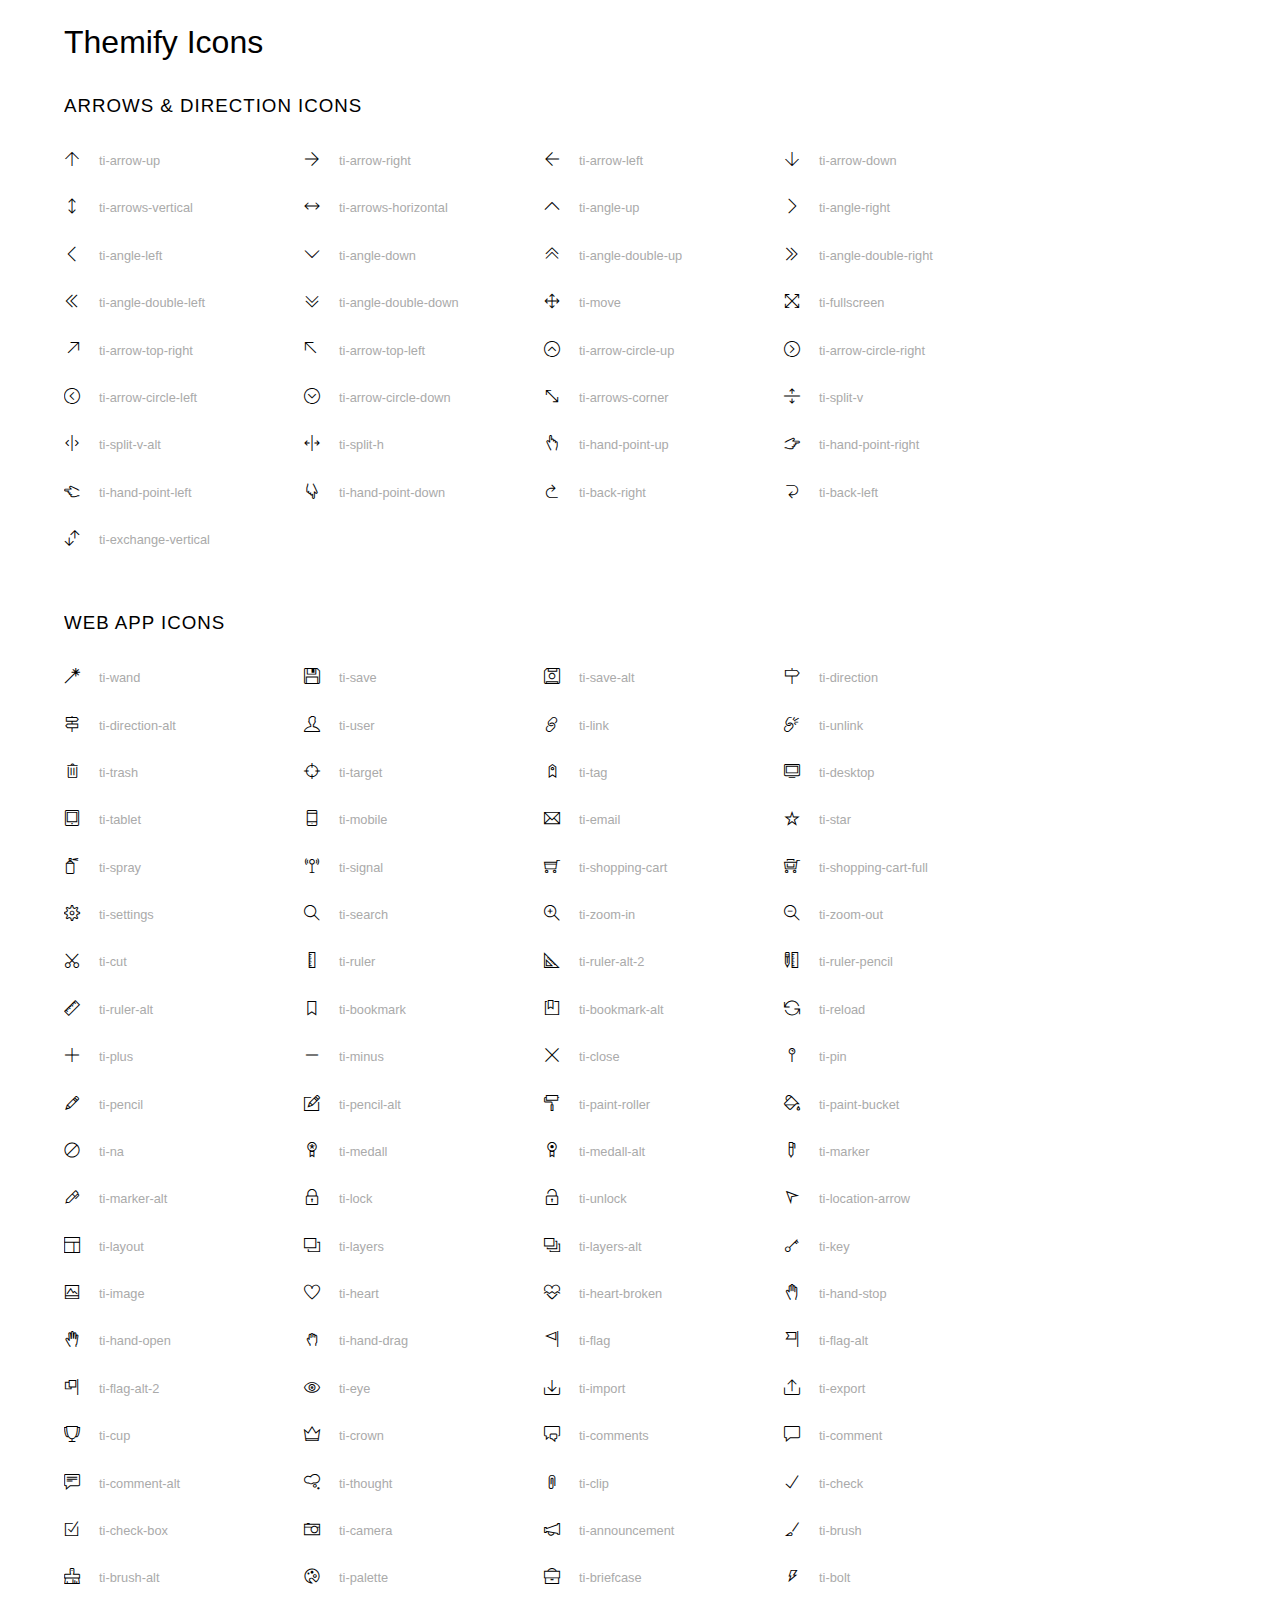
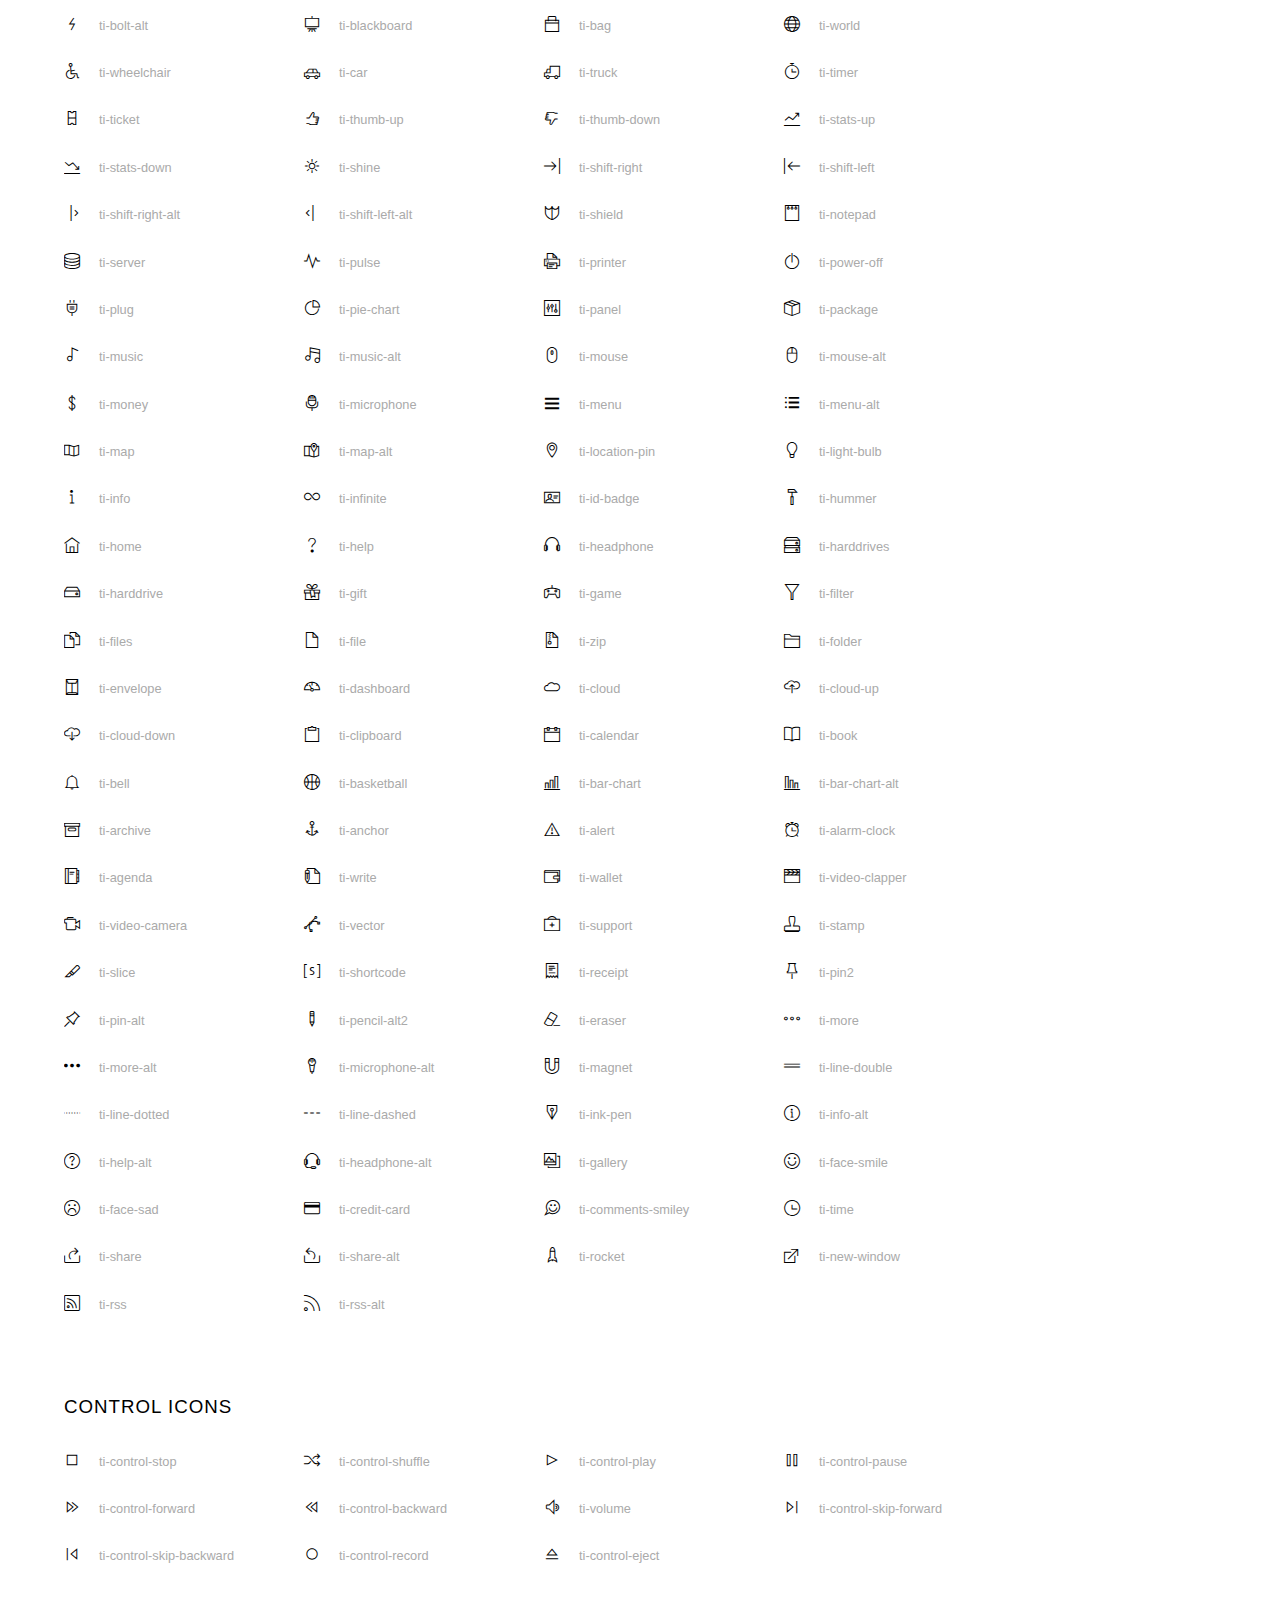
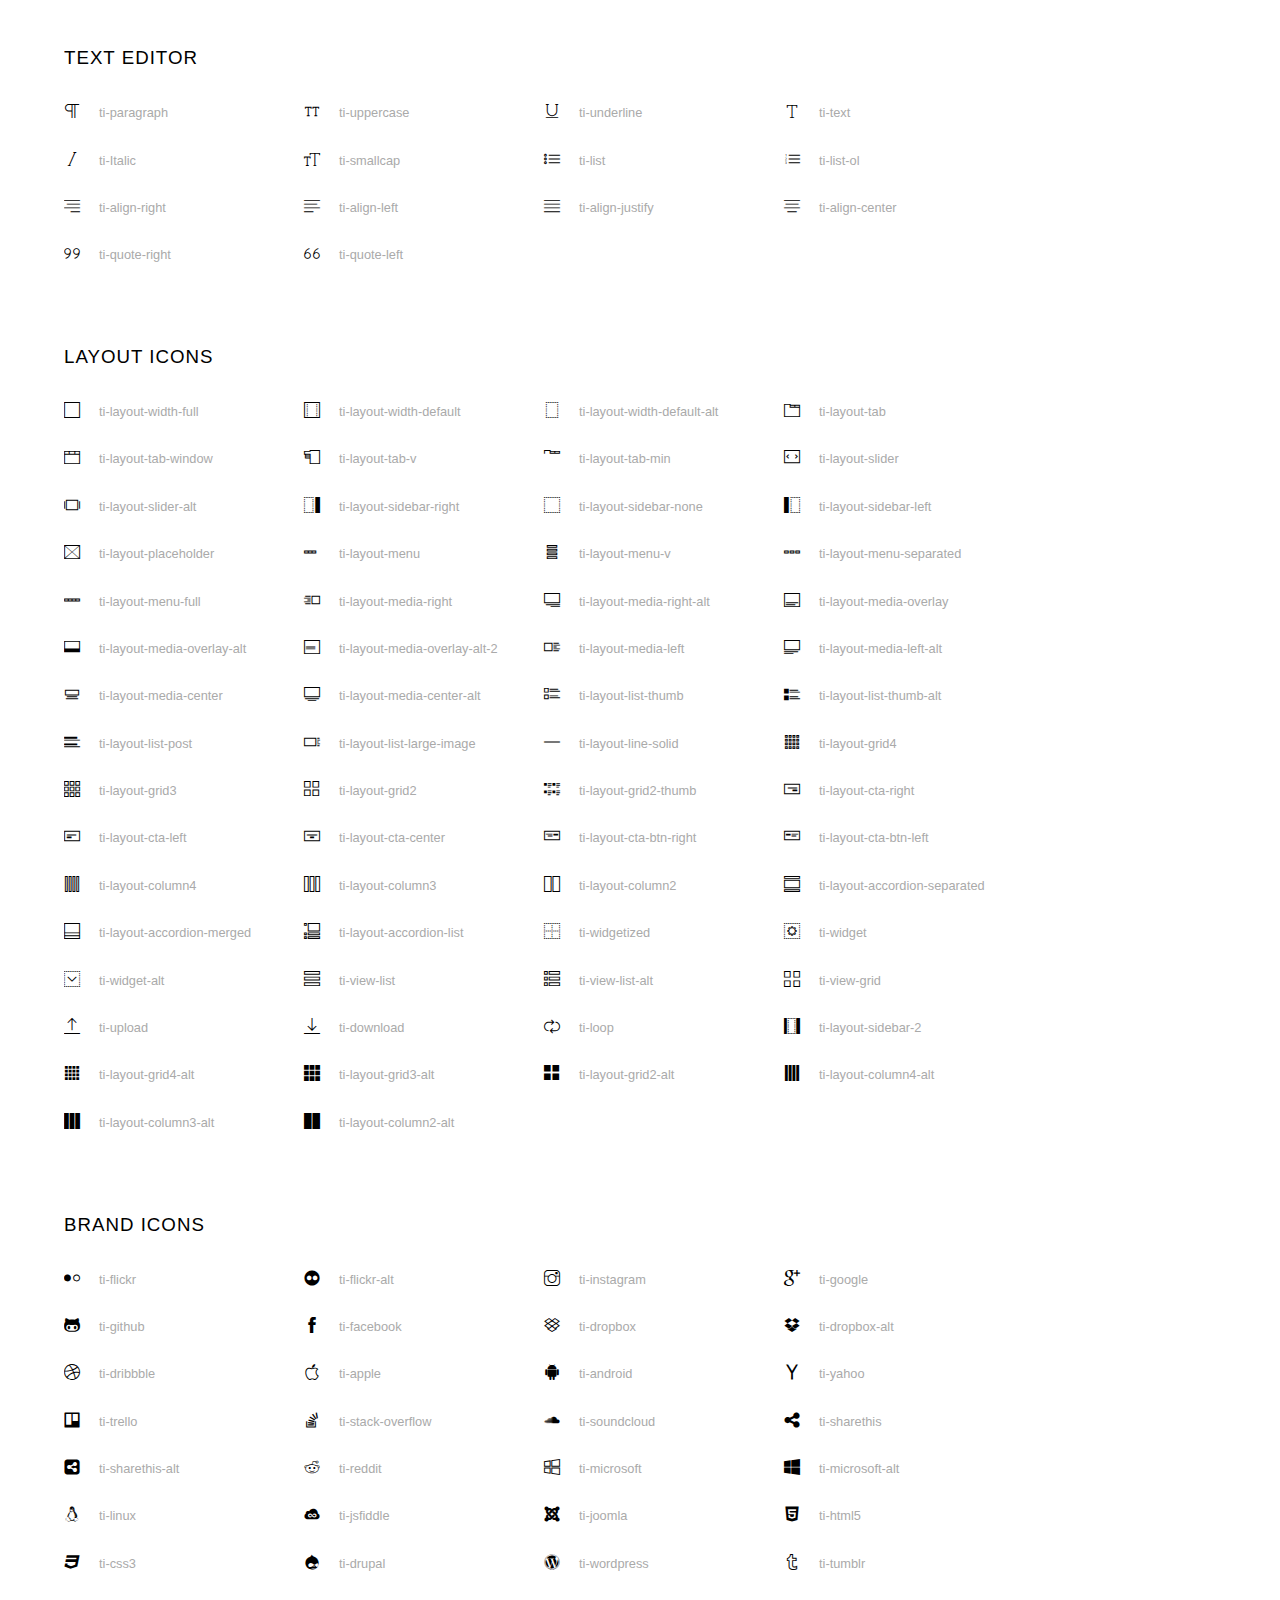
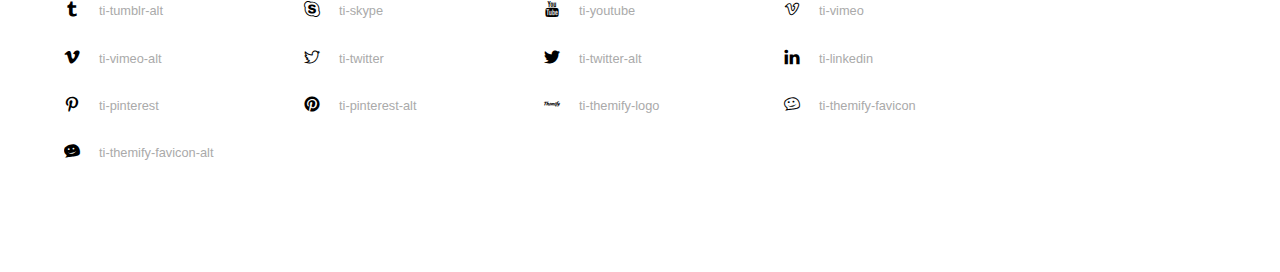
<file: thang/themify-icons/index.html>
<!doctype html>
<html>
<head>
	<meta charset="utf-8">
	<title>Themify Icon Font</title>
	<meta name="viewport" content="width=device-width">
	<link rel="stylesheet" href="demo-files/demo.css">
	<link rel="stylesheet" href="themify-icons.css">
	<!--[if lt IE 8]><!-->
	<link rel="stylesheet" href="ie7/ie7.css">
	<!--<![endif]-->
</head>
<body>
	<h1>Themify Icons</h1>

	<div class="icon-section">

		<div class="icon-section">
			<h3>Arrows &amp; Direction Icons </h3>

			<div class="icon-container">
				<span class="ti-arrow-up"></span><span class="icon-name"> ti-arrow-up</span>
			</div>
			<div class="icon-container">
				<span class="ti-arrow-right"></span><span class="icon-name"> ti-arrow-right</span>
			</div>
			<div class="icon-container">
				<span class="ti-arrow-left"></span><span class="icon-name"> ti-arrow-left</span>
			</div>
			<div class="icon-container">
				<span class="ti-arrow-down"></span><span class="icon-name"> ti-arrow-down</span>
			</div>
			<div class="icon-container">
				<span class="ti-arrows-vertical"></span><span class="icon-name"> ti-arrows-vertical</span>
			</div>
			<div class="icon-container">
				<span class="ti-arrows-horizontal"></span><span class="icon-name"> ti-arrows-horizontal</span>
			</div>
			<div class="icon-container">
				<span class="ti-angle-up"></span><span class="icon-name"> ti-angle-up</span>
			</div>
			<div class="icon-container">
				<span class="ti-angle-right"></span><span class="icon-name"> ti-angle-right</span>
			</div>
			<div class="icon-container">
				<span class="ti-angle-left"></span><span class="icon-name"> ti-angle-left</span>
			</div>
			<div class="icon-container">
				<span class="ti-angle-down"></span><span class="icon-name"> ti-angle-down</span>
			</div>	
			<div class="icon-container">
				<span class="ti-angle-double-up"></span><span class="icon-name"> ti-angle-double-up</span>
			</div>
			<div class="icon-container">
				<span class="ti-angle-double-right"></span><span class="icon-name"> ti-angle-double-right</span>
			</div>
			<div class="icon-container">
				<span class="ti-angle-double-left"></span><span class="icon-name"> ti-angle-double-left</span>
			</div>
			<div class="icon-container">
				<span class="ti-angle-double-down"></span><span class="icon-name"> ti-angle-double-down</span>
			</div>					
			<div class="icon-container">
				<span class="ti-move"></span><span class="icon-name"> ti-move</span>
			</div>
			<div class="icon-container">
				<span class="ti-fullscreen"></span><span class="icon-name"> ti-fullscreen</span>
			</div>
			<div class="icon-container">
				<span class="ti-arrow-top-right"></span><span class="icon-name"> ti-arrow-top-right</span>
			</div>
			<div class="icon-container">
				<span class="ti-arrow-top-left"></span><span class="icon-name"> ti-arrow-top-left</span>
			</div>
			<div class="icon-container">
				<span class="ti-arrow-circle-up"></span><span class="icon-name"> ti-arrow-circle-up</span>
			</div>
			<div class="icon-container">
				<span class="ti-arrow-circle-right"></span><span class="icon-name"> ti-arrow-circle-right</span>
			</div>
			<div class="icon-container">
				<span class="ti-arrow-circle-left"></span><span class="icon-name"> ti-arrow-circle-left</span>
			</div>
			<div class="icon-container">
				<span class="ti-arrow-circle-down"></span><span class="icon-name"> ti-arrow-circle-down</span>
			</div>
			<div class="icon-container">
				<span class="ti-arrows-corner"></span><span class="icon-name"> ti-arrows-corner</span>
			</div>
			<div class="icon-container">
				<span class="ti-split-v"></span><span class="icon-name"> ti-split-v</span>
			</div>

			<div class="icon-container">
				<span class="ti-split-v-alt"></span><span class="icon-name"> ti-split-v-alt</span>
			</div>
			<div class="icon-container">
				<span class="ti-split-h"></span><span class="icon-name"> ti-split-h</span>
			</div>
			<div class="icon-container">
				<span class="ti-hand-point-up"></span><span class="icon-name"> ti-hand-point-up</span>
			</div>
			<div class="icon-container">
				<span class="ti-hand-point-right"></span><span class="icon-name"> ti-hand-point-right</span>
			</div>
			<div class="icon-container">
				<span class="ti-hand-point-left"></span><span class="icon-name"> ti-hand-point-left</span>
			</div>
			<div class="icon-container">
				<span class="ti-hand-point-down"></span><span class="icon-name"> ti-hand-point-down</span>
			</div>
			<div class="icon-container">
				<span class="ti-back-right"></span><span class="icon-name"> ti-back-right</span>
			</div>
			<div class="icon-container">
				<span class="ti-back-left"></span><span class="icon-name"> ti-back-left</span>
			</div>
			<div class="icon-container">
				<span class="ti-exchange-vertical"></span><span class="icon-name"> ti-exchange-vertical</span>
			</div>

		</div> <!-- Arrows Icons -->



		<h3>Web App Icons</h3>
		
		<div class="icon-section">

			<div class="icon-container">
				<span class="ti-wand"></span><span class="icon-name"> ti-wand</span>
			</div>
			<div class="icon-container">
				<span class="ti-save"></span><span class="icon-name"> ti-save</span>
			</div>
			<div class="icon-container">
				<span class="ti-save-alt"></span><span class="icon-name"> ti-save-alt</span>
			</div>

			<div class="icon-container">
				<span class="ti-direction"></span><span class="icon-name"> ti-direction</span>
			</div>
			<div class="icon-container">
				<span class="ti-direction-alt"></span><span class="icon-name"> ti-direction-alt</span>
			</div>
			<div class="icon-container">
				<span class="ti-user"></span><span class="icon-name"> ti-user</span>
			</div>
			<div class="icon-container">
				<span class="ti-link"></span><span class="icon-name"> ti-link</span>
			</div>
			<div class="icon-container">
				<span class="ti-unlink"></span><span class="icon-name"> ti-unlink</span>
			</div>
			<div class="icon-container">
				<span class="ti-trash"></span><span class="icon-name"> ti-trash</span>
			</div>
			<div class="icon-container">
				<span class="ti-target"></span><span class="icon-name"> ti-target</span>
			</div>
			<div class="icon-container">
				<span class="ti-tag"></span><span class="icon-name"> ti-tag</span>
			</div>
			<div class="icon-container">
				<span class="ti-desktop"></span><span class="icon-name"> ti-desktop</span>
			</div>
			<div class="icon-container">
				<span class="ti-tablet"></span><span class="icon-name"> ti-tablet</span>
			</div>
			<div class="icon-container">
				<span class="ti-mobile"></span><span class="icon-name"> ti-mobile</span>
			</div>
			<div class="icon-container">
				<span class="ti-email"></span><span class="icon-name"> ti-email</span>
			</div>	
			<div class="icon-container">
				<span class="ti-star"></span><span class="icon-name"> ti-star</span>
			</div>
			<div class="icon-container">
				<span class="ti-spray"></span><span class="icon-name"> ti-spray</span>
			</div>
			<div class="icon-container">
				<span class="ti-signal"></span><span class="icon-name"> ti-signal</span>
			</div>
			<div class="icon-container">
				<span class="ti-shopping-cart"></span><span class="icon-name"> ti-shopping-cart</span>
			</div>
			<div class="icon-container">
				<span class="ti-shopping-cart-full"></span><span class="icon-name"> ti-shopping-cart-full</span>
			</div>
			<div class="icon-container">
				<span class="ti-settings"></span><span class="icon-name"> ti-settings</span>
			</div>
			<div class="icon-container">
				<span class="ti-search"></span><span class="icon-name"> ti-search</span>
			</div>
			<div class="icon-container">
				<span class="ti-zoom-in"></span><span class="icon-name"> ti-zoom-in</span>
			</div>
			<div class="icon-container">
				<span class="ti-zoom-out"></span><span class="icon-name"> ti-zoom-out</span>
			</div>
			<div class="icon-container">
				<span class="ti-cut"></span><span class="icon-name"> ti-cut</span>
			</div>
			<div class="icon-container">
				<span class="ti-ruler"></span><span class="icon-name"> ti-ruler</span>
			</div>
			<div class="icon-container">
				<span class="ti-ruler-alt-2"></span><span class="icon-name"> ti-ruler-alt-2</span>
			</div>			
			<div class="icon-container">
				<span class="ti-ruler-pencil"></span><span class="icon-name"> ti-ruler-pencil</span>
			</div>
			<div class="icon-container">
				<span class="ti-ruler-alt"></span><span class="icon-name"> ti-ruler-alt</span>
			</div>
			<div class="icon-container">
				<span class="ti-bookmark"></span><span class="icon-name"> ti-bookmark</span>
			</div>
			<div class="icon-container">
				<span class="ti-bookmark-alt"></span><span class="icon-name"> ti-bookmark-alt</span>
			</div>
			<div class="icon-container">
				<span class="ti-reload"></span><span class="icon-name"> ti-reload</span>
			</div>
			<div class="icon-container">
				<span class="ti-plus"></span><span class="icon-name"> ti-plus</span>
			</div>
			<div class="icon-container">
				<span class="ti-minus"></span><span class="icon-name"> ti-minus</span>
			</div>
			<div class="icon-container">
				<span class="ti-close"></span><span class="icon-name"> ti-close</span>
			</div>			
			<div class="icon-container">
				<span class="ti-pin"></span><span class="icon-name"> ti-pin</span>
			</div>
			<div class="icon-container">
				<span class="ti-pencil"></span><span class="icon-name"> ti-pencil</span>
			</div>
					
		  	<div class="icon-container">
				<span class="ti-pencil-alt"></span><span class="icon-name"> ti-pencil-alt</span>
			</div>
			<div class="icon-container">
				<span class="ti-paint-roller"></span><span class="icon-name"> ti-paint-roller</span>
			</div>
			<div class="icon-container">
				<span class="ti-paint-bucket"></span><span class="icon-name"> ti-paint-bucket</span>
			</div>
			<div class="icon-container">
				<span class="ti-na"></span><span class="icon-name"> ti-na</span>
			</div>
			<div class="icon-container">
				<span class="ti-medall"></span><span class="icon-name"> ti-medall</span>
			</div>
			<div class="icon-container">
				<span class="ti-medall-alt"></span><span class="icon-name"> ti-medall-alt</span>
			</div>
			<div class="icon-container">
				<span class="ti-marker"></span><span class="icon-name"> ti-marker</span>
			</div>
			<div class="icon-container">
				<span class="ti-marker-alt"></span><span class="icon-name"> ti-marker-alt</span>
			</div>

			<div class="icon-container">
				<span class="ti-lock"></span><span class="icon-name"> ti-lock</span>
			</div>
			<div class="icon-container">
				<span class="ti-unlock"></span><span class="icon-name"> ti-unlock</span>
			</div>
			<div class="icon-container">
				<span class="ti-location-arrow"></span><span class="icon-name"> ti-location-arrow</span>
			</div>
			<div class="icon-container">
				<span class="ti-layout"></span><span class="icon-name"> ti-layout</span>
			</div>
			<div class="icon-container">
				<span class="ti-layers"></span><span class="icon-name"> ti-layers</span>
			</div>
			<div class="icon-container">
				<span class="ti-layers-alt"></span><span class="icon-name"> ti-layers-alt</span>
			</div>
			<div class="icon-container">
				<span class="ti-key"></span><span class="icon-name"> ti-key</span>
			</div>
			<div class="icon-container">
				<span class="ti-image"></span><span class="icon-name"> ti-image</span>
			</div>
			<div class="icon-container">
				<span class="ti-heart"></span><span class="icon-name"> ti-heart</span>
			</div>
			<div class="icon-container">
				<span class="ti-heart-broken"></span><span class="icon-name"> ti-heart-broken</span>
			</div>
			<div class="icon-container">
				<span class="ti-hand-stop"></span><span class="icon-name"> ti-hand-stop</span>
			</div>
			<div class="icon-container">
				<span class="ti-hand-open"></span><span class="icon-name"> ti-hand-open</span>
			</div>
			<div class="icon-container">
				<span class="ti-hand-drag"></span><span class="icon-name"> ti-hand-drag</span>
			</div>
			<div class="icon-container">
				<span class="ti-flag"></span><span class="icon-name"> ti-flag</span>
			</div>
			<div class="icon-container">
				<span class="ti-flag-alt"></span><span class="icon-name"> ti-flag-alt</span>
			</div>
			<div class="icon-container">
				<span class="ti-flag-alt-2"></span><span class="icon-name"> ti-flag-alt-2</span>
			</div>
			<div class="icon-container">
				<span class="ti-eye"></span><span class="icon-name"> ti-eye</span>
			</div>
			<div class="icon-container">
				<span class="ti-import"></span><span class="icon-name"> ti-import</span>
			</div>			
			<div class="icon-container">
				<span class="ti-export"></span><span class="icon-name"> ti-export</span>
			</div>
			<div class="icon-container">
				<span class="ti-cup"></span><span class="icon-name"> ti-cup</span>
			</div>
			<div class="icon-container">
				<span class="ti-crown"></span><span class="icon-name"> ti-crown</span>
			</div>
			<div class="icon-container">
				<span class="ti-comments"></span><span class="icon-name"> ti-comments</span>
			</div>
			<div class="icon-container">
				<span class="ti-comment"></span><span class="icon-name"> ti-comment</span>
			</div>
			<div class="icon-container">
				<span class="ti-comment-alt"></span><span class="icon-name"> ti-comment-alt</span>
			</div>
			<div class="icon-container">
				<span class="ti-thought"></span><span class="icon-name"> ti-thought</span>
			</div>			
			<div class="icon-container">
				<span class="ti-clip"></span><span class="icon-name"> ti-clip</span>
			</div>

			<div class="icon-container">
				<span class="ti-check"></span><span class="icon-name"> ti-check</span>
			</div>
			<div class="icon-container">
				<span class="ti-check-box"></span><span class="icon-name"> ti-check-box</span>
			</div>
			<div class="icon-container">
				<span class="ti-camera"></span><span class="icon-name"> ti-camera</span>
			</div>
			<div class="icon-container">
				<span class="ti-announcement"></span><span class="icon-name"> ti-announcement</span>
			</div>
			<div class="icon-container">
				<span class="ti-brush"></span><span class="icon-name"> ti-brush</span>
			</div>
			<div class="icon-container">
				<span class="ti-brush-alt"></span><span class="icon-name"> ti-brush-alt</span>
			</div>
			<div class="icon-container">
				<span class="ti-palette"></span><span class="icon-name"> ti-palette</span>
			</div>			
			<div class="icon-container">
				<span class="ti-briefcase"></span><span class="icon-name"> ti-briefcase</span>
			</div>
			<div class="icon-container">
				<span class="ti-bolt"></span><span class="icon-name"> ti-bolt</span>
			</div>
			<div class="icon-container">
				<span class="ti-bolt-alt"></span><span class="icon-name"> ti-bolt-alt</span>
			</div>
			<div class="icon-container">
				<span class="ti-blackboard"></span><span class="icon-name"> ti-blackboard</span>
			</div>
			<div class="icon-container">
				<span class="ti-bag"></span><span class="icon-name"> ti-bag</span>
			</div>
			<div class="icon-container">
				<span class="ti-world"></span><span class="icon-name"> ti-world</span>
			</div>
			<div class="icon-container">
				<span class="ti-wheelchair"></span><span class="icon-name"> ti-wheelchair</span>
			</div>
			<div class="icon-container">
				<span class="ti-car"></span><span class="icon-name"> ti-car</span>
			</div>
			<div class="icon-container">
				<span class="ti-truck"></span><span class="icon-name"> ti-truck</span>
			</div>
			<div class="icon-container">
				<span class="ti-timer"></span><span class="icon-name"> ti-timer</span>
			</div>
			<div class="icon-container">
				<span class="ti-ticket"></span><span class="icon-name"> ti-ticket</span>
			</div>
			<div class="icon-container">
				<span class="ti-thumb-up"></span><span class="icon-name"> ti-thumb-up</span>
			</div>
			<div class="icon-container">
				<span class="ti-thumb-down"></span><span class="icon-name"> ti-thumb-down</span>
			</div>

			<div class="icon-container">
				<span class="ti-stats-up"></span><span class="icon-name"> ti-stats-up</span>
			</div>
			<div class="icon-container">
				<span class="ti-stats-down"></span><span class="icon-name"> ti-stats-down</span>
			</div>
			<div class="icon-container">
				<span class="ti-shine"></span><span class="icon-name"> ti-shine</span>
			</div>
			<div class="icon-container">
				<span class="ti-shift-right"></span><span class="icon-name"> ti-shift-right</span>
			</div>
			<div class="icon-container">
				<span class="ti-shift-left"></span><span class="icon-name"> ti-shift-left</span>
			</div>

			<div class="icon-container">
				<span class="ti-shift-right-alt"></span><span class="icon-name"> ti-shift-right-alt</span>
			</div>
			<div class="icon-container">
				<span class="ti-shift-left-alt"></span><span class="icon-name"> ti-shift-left-alt</span>
			</div>
			<div class="icon-container">
				<span class="ti-shield"></span><span class="icon-name"> ti-shield</span>
			</div>
			<div class="icon-container">
				<span class="ti-notepad"></span><span class="icon-name"> ti-notepad</span>
			</div>
			<div class="icon-container">
				<span class="ti-server"></span><span class="icon-name"> ti-server</span>
			</div>

			<div class="icon-container">
				<span class="ti-pulse"></span><span class="icon-name"> ti-pulse</span>
			</div>
			<div class="icon-container">
				<span class="ti-printer"></span><span class="icon-name"> ti-printer</span>
			</div>
			<div class="icon-container">
				<span class="ti-power-off"></span><span class="icon-name"> ti-power-off</span>
			</div>
			<div class="icon-container">
				<span class="ti-plug"></span><span class="icon-name"> ti-plug</span>
			</div>
			<div class="icon-container">
				<span class="ti-pie-chart"></span><span class="icon-name"> ti-pie-chart</span>
			</div>

			<div class="icon-container">
				<span class="ti-panel"></span><span class="icon-name"> ti-panel</span>
			</div>
			<div class="icon-container">
				<span class="ti-package"></span><span class="icon-name"> ti-package</span>
			</div>
			<div class="icon-container">
				<span class="ti-music"></span><span class="icon-name"> ti-music</span>
			</div>
			<div class="icon-container">
				<span class="ti-music-alt"></span><span class="icon-name"> ti-music-alt</span>
			</div>
			<div class="icon-container">
				<span class="ti-mouse"></span><span class="icon-name"> ti-mouse</span>
			</div>
			<div class="icon-container">
				<span class="ti-mouse-alt"></span><span class="icon-name"> ti-mouse-alt</span>
			</div>
			<div class="icon-container">
				<span class="ti-money"></span><span class="icon-name"> ti-money</span>
			</div>
			<div class="icon-container">
				<span class="ti-microphone"></span><span class="icon-name"> ti-microphone</span>
			</div>
			<div class="icon-container">
				<span class="ti-menu"></span><span class="icon-name"> ti-menu</span>
			</div>
			<div class="icon-container">
				<span class="ti-menu-alt"></span><span class="icon-name"> ti-menu-alt</span>
			</div>
			<div class="icon-container">
				<span class="ti-map"></span><span class="icon-name"> ti-map</span>
			</div>
			<div class="icon-container">
				<span class="ti-map-alt"></span><span class="icon-name"> ti-map-alt</span>
			</div>

			<div class="icon-container">
				<span class="ti-location-pin"></span><span class="icon-name"> ti-location-pin</span>
			</div>

			<div class="icon-container">
				<span class="ti-light-bulb"></span><span class="icon-name"> ti-light-bulb</span>
			</div>
			<div class="icon-container">
				<span class="ti-info"></span><span class="icon-name"> ti-info</span>
			</div>
			<div class="icon-container">
				<span class="ti-infinite"></span><span class="icon-name"> ti-infinite</span>
			</div>
			<div class="icon-container">
				<span class="ti-id-badge"></span><span class="icon-name"> ti-id-badge</span>
			</div>
			<div class="icon-container">
				<span class="ti-hummer"></span><span class="icon-name"> ti-hummer</span>
			</div>
			<div class="icon-container">
				<span class="ti-home"></span><span class="icon-name"> ti-home</span>
			</div>
			<div class="icon-container">
				<span class="ti-help"></span><span class="icon-name"> ti-help</span>
			</div>
			<div class="icon-container">
				<span class="ti-headphone"></span><span class="icon-name"> ti-headphone</span>
			</div>
			<div class="icon-container">
				<span class="ti-harddrives"></span><span class="icon-name"> ti-harddrives</span>
			</div>
			<div class="icon-container">
				<span class="ti-harddrive"></span><span class="icon-name"> ti-harddrive</span>
			</div>
			<div class="icon-container">
				<span class="ti-gift"></span><span class="icon-name"> ti-gift</span>
			</div>
			<div class="icon-container">
				<span class="ti-game"></span><span class="icon-name"> ti-game</span>
			</div>
			<div class="icon-container">
				<span class="ti-filter"></span><span class="icon-name"> ti-filter</span>
			</div>
			<div class="icon-container">
				<span class="ti-files"></span><span class="icon-name"> ti-files</span>
			</div>
			<div class="icon-container">
				<span class="ti-file"></span><span class="icon-name"> ti-file</span>
			</div>
			<div class="icon-container">
				<span class="ti-zip"></span><span class="icon-name"> ti-zip</span>
			</div>
			<div class="icon-container">
				<span class="ti-folder"></span><span class="icon-name"> ti-folder</span>
			</div>			
			<div class="icon-container">
				<span class="ti-envelope"></span><span class="icon-name"> ti-envelope</span>
			</div>


			<div class="icon-container">
				<span class="ti-dashboard"></span><span class="icon-name"> ti-dashboard</span>
			</div>
			<div class="icon-container">
				<span class="ti-cloud"></span><span class="icon-name"> ti-cloud</span>
			</div>
			<div class="icon-container">
				<span class="ti-cloud-up"></span><span class="icon-name"> ti-cloud-up</span>
			</div>
			<div class="icon-container">
				<span class="ti-cloud-down"></span><span class="icon-name"> ti-cloud-down</span>
			</div>
			<div class="icon-container">
				<span class="ti-clipboard"></span><span class="icon-name"> ti-clipboard</span>
			</div>
			<div class="icon-container">
				<span class="ti-calendar"></span><span class="icon-name"> ti-calendar</span>
			</div>
			<div class="icon-container">
				<span class="ti-book"></span><span class="icon-name"> ti-book</span>
			</div>
			<div class="icon-container">
				<span class="ti-bell"></span><span class="icon-name"> ti-bell</span>
			</div>
			<div class="icon-container">
				<span class="ti-basketball"></span><span class="icon-name"> ti-basketball</span>
			</div>
			<div class="icon-container">
				<span class="ti-bar-chart"></span><span class="icon-name"> ti-bar-chart</span>
			</div>
			<div class="icon-container">
				<span class="ti-bar-chart-alt"></span><span class="icon-name"> ti-bar-chart-alt</span>
			</div>


			<div class="icon-container">
				<span class="ti-archive"></span><span class="icon-name"> ti-archive</span>
			</div>
			<div class="icon-container">
				<span class="ti-anchor"></span><span class="icon-name"> ti-anchor</span>
			</div>

			<div class="icon-container">
				<span class="ti-alert"></span><span class="icon-name"> ti-alert</span>
			</div>
			<div class="icon-container">
				<span class="ti-alarm-clock"></span><span class="icon-name"> ti-alarm-clock</span>
			</div>
			<div class="icon-container">
				<span class="ti-agenda"></span><span class="icon-name"> ti-agenda</span>
			</div>
			<div class="icon-container">
				<span class="ti-write"></span><span class="icon-name"> ti-write</span>
			</div>

			<div class="icon-container">
				<span class="ti-wallet"></span><span class="icon-name"> ti-wallet</span>
			</div>
			<div class="icon-container">
				<span class="ti-video-clapper"></span><span class="icon-name"> ti-video-clapper</span>
			</div>
			<div class="icon-container">
				<span class="ti-video-camera"></span><span class="icon-name"> ti-video-camera</span>
			</div>
			<div class="icon-container">
				<span class="ti-vector"></span><span class="icon-name"> ti-vector</span>
			</div>

			<div class="icon-container">
				<span class="ti-support"></span><span class="icon-name"> ti-support</span>
			</div>
			<div class="icon-container">
				<span class="ti-stamp"></span><span class="icon-name"> ti-stamp</span>
			</div>
			<div class="icon-container">
				<span class="ti-slice"></span><span class="icon-name"> ti-slice</span>
			</div>
			<div class="icon-container">
				<span class="ti-shortcode"></span><span class="icon-name"> ti-shortcode</span>
			</div>
			<div class="icon-container">
				<span class="ti-receipt"></span><span class="icon-name"> ti-receipt</span>
			</div>
			<div class="icon-container">
				<span class="ti-pin2"></span><span class="icon-name"> ti-pin2</span>
			</div>
			<div class="icon-container">
				<span class="ti-pin-alt"></span><span class="icon-name"> ti-pin-alt</span>
			</div>
			<div class="icon-container">
				<span class="ti-pencil-alt2"></span><span class="icon-name"> ti-pencil-alt2</span>
			</div>
			<div class="icon-container">
				<span class="ti-eraser"></span><span class="icon-name"> ti-eraser</span>
			</div>			
			<div class="icon-container">
				<span class="ti-more"></span><span class="icon-name"> ti-more</span>
			</div>
			<div class="icon-container">
				<span class="ti-more-alt"></span><span class="icon-name"> ti-more-alt</span>
			</div>
			<div class="icon-container">
				<span class="ti-microphone-alt"></span><span class="icon-name"> ti-microphone-alt</span>
			</div>
			<div class="icon-container">
				<span class="ti-magnet"></span><span class="icon-name"> ti-magnet</span>
			</div>
			<div class="icon-container">
				<span class="ti-line-double"></span><span class="icon-name"> ti-line-double</span>
			</div>
			<div class="icon-container">
				<span class="ti-line-dotted"></span><span class="icon-name"> ti-line-dotted</span>
			</div>
			<div class="icon-container">
				<span class="ti-line-dashed"></span><span class="icon-name"> ti-line-dashed</span>
			</div>

			<div class="icon-container">
				<span class="ti-ink-pen"></span><span class="icon-name"> ti-ink-pen</span>
			</div>
			<div class="icon-container">
				<span class="ti-info-alt"></span><span class="icon-name"> ti-info-alt</span>
			</div>
			<div class="icon-container">
				<span class="ti-help-alt"></span><span class="icon-name"> ti-help-alt</span>
			</div>
			<div class="icon-container">
				<span class="ti-headphone-alt"></span><span class="icon-name"> ti-headphone-alt</span>
			</div>

			<div class="icon-container">
				<span class="ti-gallery"></span><span class="icon-name"> ti-gallery</span>
			</div>
			<div class="icon-container">
				<span class="ti-face-smile"></span><span class="icon-name"> ti-face-smile</span>
			</div>
			<div class="icon-container">
				<span class="ti-face-sad"></span><span class="icon-name"> ti-face-sad</span>
			</div>
			<div class="icon-container">
				<span class="ti-credit-card"></span><span class="icon-name"> ti-credit-card</span>
			</div>
			<div class="icon-container">
				<span class="ti-comments-smiley"></span><span class="icon-name"> ti-comments-smiley</span>
			</div>
			<div class="icon-container">
				<span class="ti-time"></span><span class="icon-name"> ti-time</span>
			</div>
			<div class="icon-container">
				<span class="ti-share"></span><span class="icon-name"> ti-share</span>
			</div>
			<div class="icon-container">
				<span class="ti-share-alt"></span><span class="icon-name"> ti-share-alt</span>
			</div>
			<div class="icon-container">
				<span class="ti-rocket"></span><span class="icon-name"> ti-rocket</span>
			</div>

			<div class="icon-container">
				<span class="ti-new-window"></span><span class="icon-name"> ti-new-window</span>
			</div>

			<div class="icon-container">
				<span class="ti-rss"></span><span class="icon-name"> ti-rss</span>
			</div>

			<div class="icon-container">
				<span class="ti-rss-alt"></span><span class="icon-name"> ti-rss-alt</span>
			</div>
			
		</div><!-- Web App Icons -->


		<div class="icon-section">
			<h3>Control Icons</h3>
			<div class="icon-container">
				<span class="ti-control-stop"></span><span class="icon-name"> ti-control-stop</span>
			</div>
			<div class="icon-container">
				<span class="ti-control-shuffle"></span><span class="icon-name"> ti-control-shuffle</span>
			</div>
			<div class="icon-container">
				<span class="ti-control-play"></span><span class="icon-name"> ti-control-play</span>
			</div>
			<div class="icon-container">
				<span class="ti-control-pause"></span><span class="icon-name"> ti-control-pause</span>
			</div>
			<div class="icon-container">
				<span class="ti-control-forward"></span><span class="icon-name"> ti-control-forward</span>
			</div>
			<div class="icon-container">
				<span class="ti-control-backward"></span><span class="icon-name"> ti-control-backward</span>
			</div>	
			<div class="icon-container">
				<span class="ti-volume"></span><span class="icon-name"> ti-volume</span>
			</div>
			<div class="icon-container">
				<span class="ti-control-skip-forward"></span><span class="icon-name"> ti-control-skip-forward</span>
			</div>
			<div class="icon-container">
				<span class="ti-control-skip-backward"></span><span class="icon-name"> ti-control-skip-backward</span>
			</div>
			<div class="icon-container">
				<span class="ti-control-record"></span><span class="icon-name"> ti-control-record</span>
			</div>
			<div class="icon-container">
				<span class="ti-control-eject"></span><span class="icon-name"> ti-control-eject</span>
			</div>			
		</div> <!-- Control Icons -->


		<div class="icon-section">
			<h3>Text Editor</h3>

			<div class="icon-container">
				<span class="ti-paragraph"></span><span class="icon-name"> ti-paragraph</span>
			</div>
			<div class="icon-container">
				<span class="ti-uppercase"></span><span class="icon-name"> ti-uppercase</span>
			</div>

			<div class="icon-container">
				<span class="ti-underline"></span><span class="icon-name"> ti-underline</span>
			</div>
			<div class="icon-container">
				<span class="ti-text"></span><span class="icon-name"> ti-text</span>
			</div>
			<div class="icon-container">
				<span class="ti-Italic"></span><span class="icon-name"> ti-Italic</span>
			</div>
			<div class="icon-container">
				<span class="ti-smallcap"></span><span class="icon-name"> ti-smallcap</span>
			</div>
			<div class="icon-container">
				<span class="ti-list"></span><span class="icon-name"> ti-list</span>
			</div>
			<div class="icon-container">
				<span class="ti-list-ol"></span><span class="icon-name"> ti-list-ol</span>
			</div>
			<div class="icon-container">
				<span class="ti-align-right"></span><span class="icon-name"> ti-align-right</span>
			</div>
			<div class="icon-container">
				<span class="ti-align-left"></span><span class="icon-name"> ti-align-left</span>
			</div>
			<div class="icon-container">
				<span class="ti-align-justify"></span><span class="icon-name"> ti-align-justify</span>
			</div>
			<div class="icon-container">
				<span class="ti-align-center"></span><span class="icon-name"> ti-align-center</span>
			</div>
			<div class="icon-container">
				<span class="ti-quote-right"></span><span class="icon-name"> ti-quote-right</span>
			</div>
			<div class="icon-container">
				<span class="ti-quote-left"></span><span class="icon-name"> ti-quote-left</span>
			</div>

		</div> <!-- Text Editor -->



		<div class="icon-section">
			<h3>Layout Icons</h3>
			<div class="icon-container">
				<span class="ti-layout-width-full"></span><span class="icon-name"> ti-layout-width-full</span>
			</div>
			<div class="icon-container">
				<span class="ti-layout-width-default"></span><span class="icon-name"> ti-layout-width-default</span>
			</div>
			<div class="icon-container">
				<span class="ti-layout-width-default-alt"></span><span class="icon-name"> ti-layout-width-default-alt</span>
			</div>
			<div class="icon-container">
				<span class="ti-layout-tab"></span><span class="icon-name"> ti-layout-tab</span>
			</div>
			<div class="icon-container">
				<span class="ti-layout-tab-window"></span><span class="icon-name"> ti-layout-tab-window</span>
			</div>
			<div class="icon-container">
				<span class="ti-layout-tab-v"></span><span class="icon-name"> ti-layout-tab-v</span>
			</div>
			<div class="icon-container">
				<span class="ti-layout-tab-min"></span><span class="icon-name"> ti-layout-tab-min</span>
			</div>
			<div class="icon-container">
				<span class="ti-layout-slider"></span><span class="icon-name"> ti-layout-slider</span>
			</div>
			<div class="icon-container">
				<span class="ti-layout-slider-alt"></span><span class="icon-name"> ti-layout-slider-alt</span>
			</div>
			<div class="icon-container">
				<span class="ti-layout-sidebar-right"></span><span class="icon-name"> ti-layout-sidebar-right</span>
			</div>
			<div class="icon-container">
				<span class="ti-layout-sidebar-none"></span><span class="icon-name"> ti-layout-sidebar-none</span>
			</div>
			<div class="icon-container">
				<span class="ti-layout-sidebar-left"></span><span class="icon-name"> ti-layout-sidebar-left</span>
			</div>
			<div class="icon-container">
				<span class="ti-layout-placeholder"></span><span class="icon-name"> ti-layout-placeholder</span>
			</div>
			<div class="icon-container">
				<span class="ti-layout-menu"></span><span class="icon-name"> ti-layout-menu</span>
			</div>
			<div class="icon-container">
				<span class="ti-layout-menu-v"></span><span class="icon-name"> ti-layout-menu-v</span>
			</div>
			<div class="icon-container">
				<span class="ti-layout-menu-separated"></span><span class="icon-name"> ti-layout-menu-separated</span>
			</div>
			<div class="icon-container">
				<span class="ti-layout-menu-full"></span><span class="icon-name"> ti-layout-menu-full</span>
			</div>
			<div class="icon-container">
				<span class="ti-layout-media-right"></span><span class="icon-name"> ti-layout-media-right</span>
			</div>
			<div class="icon-container">
				<span class="ti-layout-media-right-alt"></span><span class="icon-name"> ti-layout-media-right-alt</span>
			</div>
			<div class="icon-container">
				<span class="ti-layout-media-overlay"></span><span class="icon-name"> ti-layout-media-overlay</span>
			</div>
			<div class="icon-container">
				<span class="ti-layout-media-overlay-alt"></span><span class="icon-name"> ti-layout-media-overlay-alt</span>
			</div>
			<div class="icon-container">
				<span class="ti-layout-media-overlay-alt-2"></span><span class="icon-name"> ti-layout-media-overlay-alt-2</span>
			</div>
			<div class="icon-container">
				<span class="ti-layout-media-left"></span><span class="icon-name"> ti-layout-media-left</span>
			</div>
			<div class="icon-container">
				<span class="ti-layout-media-left-alt"></span><span class="icon-name"> ti-layout-media-left-alt</span>
			</div>
			<div class="icon-container">
				<span class="ti-layout-media-center"></span><span class="icon-name"> ti-layout-media-center</span>
			</div>
			<div class="icon-container">
				<span class="ti-layout-media-center-alt"></span><span class="icon-name"> ti-layout-media-center-alt</span>
			</div>
			<div class="icon-container">
				<span class="ti-layout-list-thumb"></span><span class="icon-name"> ti-layout-list-thumb</span>
			</div>
			<div class="icon-container">
				<span class="ti-layout-list-thumb-alt"></span><span class="icon-name"> ti-layout-list-thumb-alt</span>
			</div>
			<div class="icon-container">
				<span class="ti-layout-list-post"></span><span class="icon-name"> ti-layout-list-post</span>
			</div>
			<div class="icon-container">
				<span class="ti-layout-list-large-image"></span><span class="icon-name"> ti-layout-list-large-image</span>
			</div>
			<div class="icon-container">
				<span class="ti-layout-line-solid"></span><span class="icon-name"> ti-layout-line-solid</span>
			</div>
			<div class="icon-container">
				<span class="ti-layout-grid4"></span><span class="icon-name"> ti-layout-grid4</span>
			</div>
			<div class="icon-container">
				<span class="ti-layout-grid3"></span><span class="icon-name"> ti-layout-grid3</span>
			</div>
			<div class="icon-container">
				<span class="ti-layout-grid2"></span><span class="icon-name"> ti-layout-grid2</span>
			</div>
			<div class="icon-container">
				<span class="ti-layout-grid2-thumb"></span><span class="icon-name"> ti-layout-grid2-thumb</span>
			</div>
			<div class="icon-container">
				<span class="ti-layout-cta-right"></span><span class="icon-name"> ti-layout-cta-right</span>
			</div>
			<div class="icon-container">
				<span class="ti-layout-cta-left"></span><span class="icon-name"> ti-layout-cta-left</span>
			</div>
			<div class="icon-container">
				<span class="ti-layout-cta-center"></span><span class="icon-name"> ti-layout-cta-center</span>
			</div>
			<div class="icon-container">
				<span class="ti-layout-cta-btn-right"></span><span class="icon-name"> ti-layout-cta-btn-right</span>
			</div>
			<div class="icon-container">
				<span class="ti-layout-cta-btn-left"></span><span class="icon-name"> ti-layout-cta-btn-left</span>
			</div>
			<div class="icon-container">
				<span class="ti-layout-column4"></span><span class="icon-name"> ti-layout-column4</span>
			</div>
			<div class="icon-container">
				<span class="ti-layout-column3"></span><span class="icon-name"> ti-layout-column3</span>
			</div>
			<div class="icon-container">
				<span class="ti-layout-column2"></span><span class="icon-name"> ti-layout-column2</span>
			</div>
			<div class="icon-container">
				<span class="ti-layout-accordion-separated"></span><span class="icon-name"> ti-layout-accordion-separated</span>
			</div>
			<div class="icon-container">
				<span class="ti-layout-accordion-merged"></span><span class="icon-name"> ti-layout-accordion-merged</span>
			</div>
			<div class="icon-container">
				<span class="ti-layout-accordion-list"></span><span class="icon-name"> ti-layout-accordion-list</span>
			</div>
			<div class="icon-container">
				<span class="ti-widgetized"></span><span class="icon-name"> ti-widgetized</span>
			</div>
			<div class="icon-container">
				<span class="ti-widget"></span><span class="icon-name"> ti-widget</span>
			</div>
			<div class="icon-container">
				<span class="ti-widget-alt"></span><span class="icon-name"> ti-widget-alt</span>
			</div>
			<div class="icon-container">
				<span class="ti-view-list"></span><span class="icon-name"> ti-view-list</span>
			</div>
			<div class="icon-container">
				<span class="ti-view-list-alt"></span><span class="icon-name"> ti-view-list-alt</span>
			</div>
			<div class="icon-container">
				<span class="ti-view-grid"></span><span class="icon-name"> ti-view-grid</span>
			</div>
			<div class="icon-container">
				<span class="ti-upload"></span><span class="icon-name"> ti-upload</span>
			</div>
			<div class="icon-container">
				<span class="ti-download"></span><span class="icon-name"> ti-download</span>
			</div>	
			<div class="icon-container">
				<span class="ti-loop"></span><span class="icon-name"> ti-loop</span>
			</div>
			<div class="icon-container">
				<span class="ti-layout-sidebar-2"></span><span class="icon-name"> ti-layout-sidebar-2</span>
			</div>
			<div class="icon-container">
				<span class="ti-layout-grid4-alt"></span><span class="icon-name"> ti-layout-grid4-alt</span>
			</div>
			<div class="icon-container">
				<span class="ti-layout-grid3-alt"></span><span class="icon-name"> ti-layout-grid3-alt</span>
			</div>
			<div class="icon-container">
				<span class="ti-layout-grid2-alt"></span><span class="icon-name"> ti-layout-grid2-alt</span>
			</div>
			<div class="icon-container">
				<span class="ti-layout-column4-alt"></span><span class="icon-name"> ti-layout-column4-alt</span>
			</div>
			<div class="icon-container">
				<span class="ti-layout-column3-alt"></span><span class="icon-name"> ti-layout-column3-alt</span>
			</div>
			<div class="icon-container">
				<span class="ti-layout-column2-alt"></span><span class="icon-name"> ti-layout-column2-alt</span>
			</div>		


		</div> <!-- Layout Icons -->


		<div class="icon-section">
			<h3>Brand Icons</h3>

			<div class="icon-container">
				<span class="ti-flickr"></span><span class="icon-name"> ti-flickr</span>
			</div>
			<div class="icon-container">
				<span class="ti-flickr-alt"></span><span class="icon-name"> ti-flickr-alt</span>
			</div>			
			<div class="icon-container">
				<span class="ti-instagram"></span><span class="icon-name"> ti-instagram</span>
			</div>
			<div class="icon-container">
				<span class="ti-google"></span><span class="icon-name"> ti-google</span>
			</div>
			<div class="icon-container">
				<span class="ti-github"></span><span class="icon-name"> ti-github</span>
			</div>

			<div class="icon-container">
				<span class="ti-facebook"></span><span class="icon-name"> ti-facebook</span>
			</div>
			<div class="icon-container">
				<span class="ti-dropbox"></span><span class="icon-name"> ti-dropbox</span>
			</div>
			<div class="icon-container">
				<span class="ti-dropbox-alt"></span><span class="icon-name"> ti-dropbox-alt</span>
			</div>
			<div class="icon-container">
				<span class="ti-dribbble"></span><span class="icon-name"> ti-dribbble</span>
			</div>
			<div class="icon-container">
				<span class="ti-apple"></span><span class="icon-name"> ti-apple</span>
			</div>
			<div class="icon-container">
				<span class="ti-android"></span><span class="icon-name"> ti-android</span>
			</div>
			<div class="icon-container">
				<span class="ti-yahoo"></span><span class="icon-name"> ti-yahoo</span>
			</div>
			<div class="icon-container">
				<span class="ti-trello"></span><span class="icon-name"> ti-trello</span>
			</div>
			<div class="icon-container">
				<span class="ti-stack-overflow"></span><span class="icon-name"> ti-stack-overflow</span>
			</div>
			<div class="icon-container">
				<span class="ti-soundcloud"></span><span class="icon-name"> ti-soundcloud</span>
			</div>
			<div class="icon-container">
				<span class="ti-sharethis"></span><span class="icon-name"> ti-sharethis</span>
			</div>
			<div class="icon-container">
				<span class="ti-sharethis-alt"></span><span class="icon-name"> ti-sharethis-alt</span>
			</div>
			<div class="icon-container">
				<span class="ti-reddit"></span><span class="icon-name"> ti-reddit</span>
			</div>

			<div class="icon-container">
				<span class="ti-microsoft"></span><span class="icon-name"> ti-microsoft</span>
			</div>
			<div class="icon-container">
				<span class="ti-microsoft-alt"></span><span class="icon-name"> ti-microsoft-alt</span>
			</div>
			<div class="icon-container">
				<span class="ti-linux"></span><span class="icon-name"> ti-linux</span>
			</div>
			<div class="icon-container">
				<span class="ti-jsfiddle"></span><span class="icon-name"> ti-jsfiddle</span>
			</div>
			<div class="icon-container">
				<span class="ti-joomla"></span><span class="icon-name"> ti-joomla</span>
			</div>
			<div class="icon-container">
				<span class="ti-html5"></span><span class="icon-name"> ti-html5</span>
			</div>
			<div class="icon-container">
				<span class="ti-css3"></span><span class="icon-name"> ti-css3</span>
			</div>	
			<div class="icon-container">
				<span class="ti-drupal"></span><span class="icon-name"> ti-drupal</span>
			</div>
			<div class="icon-container">
				<span class="ti-wordpress"></span><span class="icon-name"> ti-wordpress</span>
			</div>		
			<div class="icon-container">
				<span class="ti-tumblr"></span><span class="icon-name"> ti-tumblr</span>
			</div>
			<div class="icon-container">
				<span class="ti-tumblr-alt"></span><span class="icon-name"> ti-tumblr-alt</span>
			</div>
			<div class="icon-container">
				<span class="ti-skype"></span><span class="icon-name"> ti-skype</span>
			</div>
			<div class="icon-container">
				<span class="ti-youtube"></span><span class="icon-name"> ti-youtube</span>
			</div>
			<div class="icon-container">
				<span class="ti-vimeo"></span><span class="icon-name"> ti-vimeo</span>
			</div>
			<div class="icon-container">
				<span class="ti-vimeo-alt"></span><span class="icon-name"> ti-vimeo-alt</span>
			</div>			
			<div class="icon-container">
				<span class="ti-twitter"></span><span class="icon-name"> ti-twitter</span>
			</div>
			<div class="icon-container">
				<span class="ti-twitter-alt"></span><span class="icon-name"> ti-twitter-alt</span>
			</div>
			<div class="icon-container">
				<span class="ti-linkedin"></span><span class="icon-name"> ti-linkedin</span>
			</div>
			<div class="icon-container">
				<span class="ti-pinterest"></span><span class="icon-name"> ti-pinterest</span>
			</div>

			<div class="icon-container">
				<span class="ti-pinterest-alt"></span><span class="icon-name"> ti-pinterest-alt</span>
			</div>
			<div class="icon-container">
				<span class="ti-themify-logo"></span><span class="icon-name"> ti-themify-logo</span>
			</div>
			<div class="icon-container">
				<span class="ti-themify-favicon"></span><span class="icon-name"> ti-themify-favicon</span>
			</div>
			<div class="icon-container">
				<span class="ti-themify-favicon-alt"></span><span class="icon-name"> ti-themify-favicon-alt</span>
			</div>

		</div> <!-- brand Icons -->

	</div>

</body>
</html>
</file>
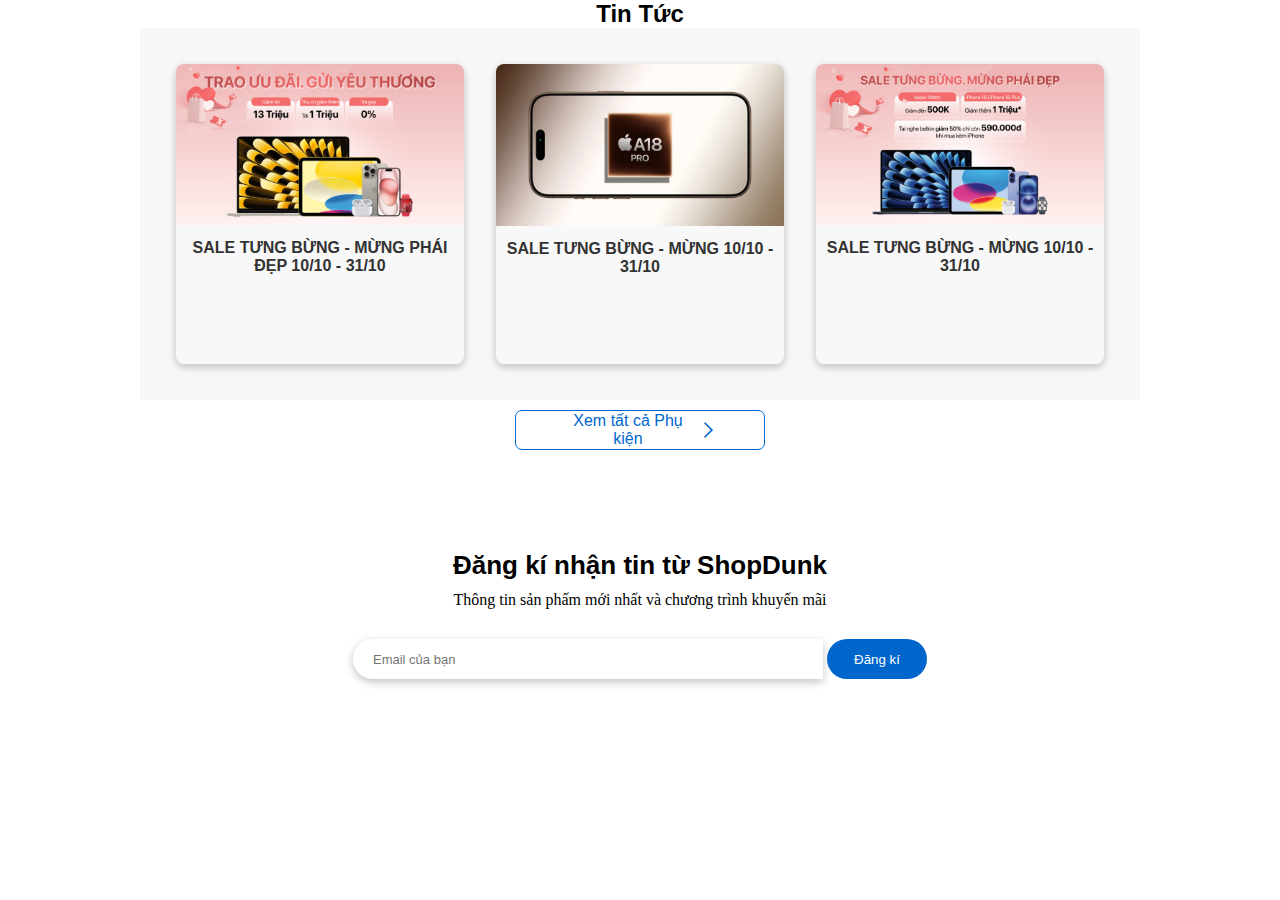
<file: body.html>
<!DOCTYPE html>
<html lang="en">

<head>
    <meta charset="UTF-8">
    <meta name="viewport" content="width=device-width, initial-scale=1.0">
    <title>Document</title>

</head>

<body>
    <div id="body"></div>

    <link rel="stylesheet" href="./thang/content-footer.css">
    <link rel="stylesheet" href="./thang/themify-icons/themify-icons.css">
</head>

<body>
   
    <!-- content-footer (tin tức)-->
    <div class="content-footer-container">
        <h2>Tin Tức</h2>
        <nav class="content-footer">
            <div class="picture">           
                <a href="">
                    <img src="./thang/img/0030538_banner tổng T10_App_1600.png" alt="photo">
                    <div class="title"> SALE TƯNG BỪNG - MỪNG PHÁI ĐẸP 10/10 - 31/10</div>
                </a>
            </div>
            <div class="picture">
                <a href="">
                    <img src="./thang/img/0030998_danh-gia-chip-a18-pro-tren-iphone-16-pro-va-iphone-16-pro-max_1600.jpeg"
                        alt="photo"
                        title="Hiển thị sản phẩm trong danh mục A18 Pro: Chip iPhone 16 mạnh nhất 2024 có gì?">
                    <div class="title"> SALE TƯNG BỪNG - MỪNG 10/10 - 31/10</div>
                </a>
            </div>
            <div class="picture">
                <a href="">
                    <img src="./thang/img/0030999_banner hotsale_App copy_1600.png" alt="photo">
                    <div class="title"> SALE TƯNG BỪNG - MỪNG 10/10 - 31/10</div>
                </a>
            </div>
        </nav>
        <div class="btn-new">
            <a href="">Xem tất cả Phụ kiện <i class="ti-angle-right"></i></a>
        </div>

        <!-- register (Đăng kí) -->
        <div class="register">
            <div class="title-header">
                <h3> Đăng kí nhận tin từ ShopDunk</h3>
                <p>Thông tin sản phấm mới nhất và chương trình khuyến mãi</p>
            </div>
            <div class="form-register">
                <input type="text" name="" id="" placeholder="Email của bạn">
                <button> Đăng kí</button>
            </div>
        </div>
        <!-- end -->
    </div>
     
       
       
        
    

</body>

</html>
</file>
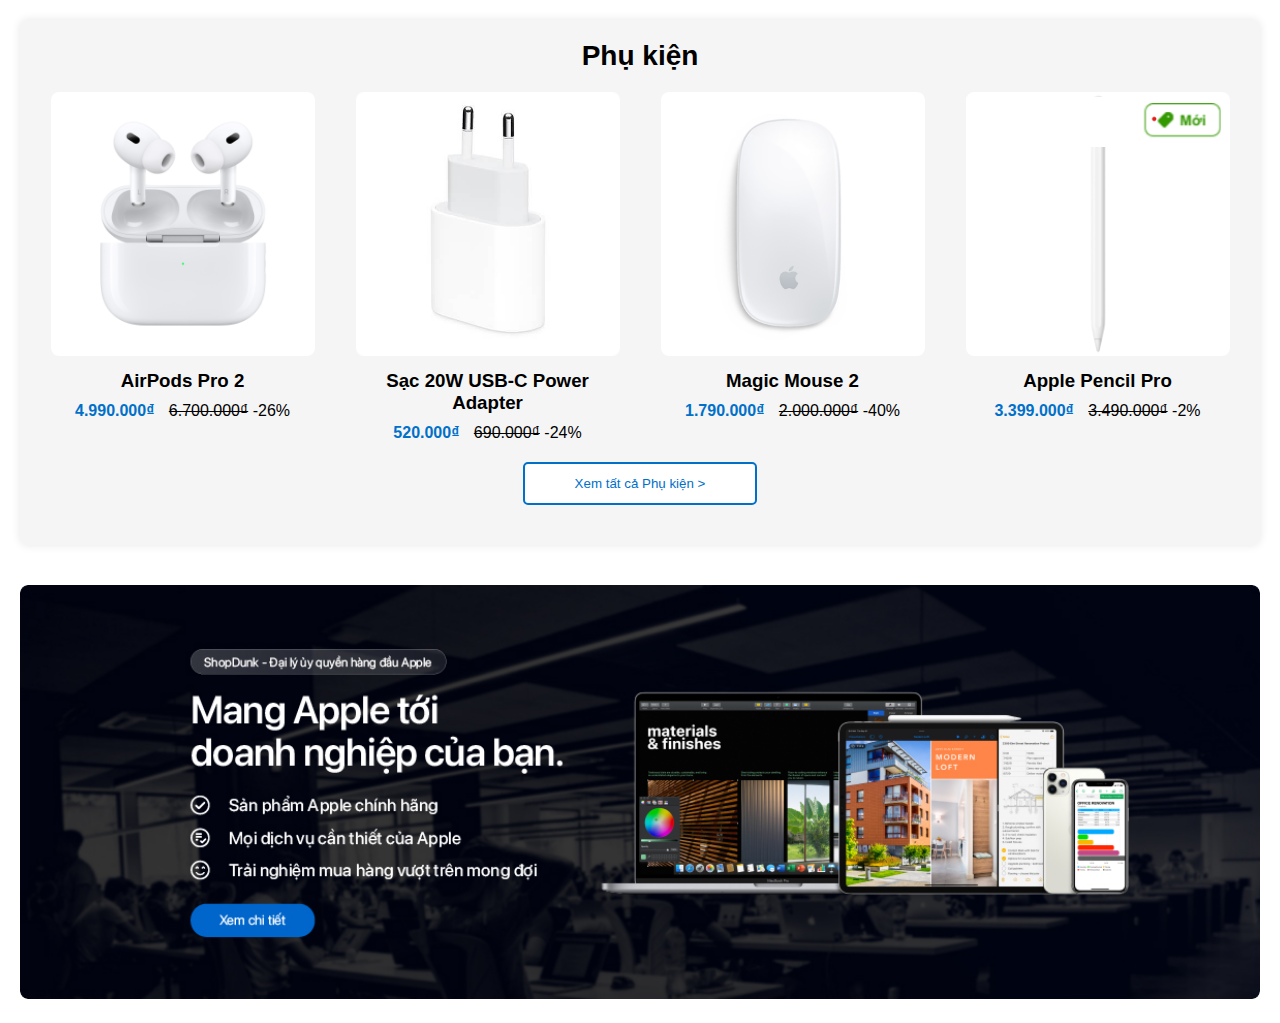
<file: phuKien.html>
<!DOCTYPE html>
<html lang="en">
<head>
    <meta charset="UTF-8">
    <meta name="viewport" content="width=device-width, initial-scale=1.0">
    <title>phuKien</title>
    <link rel="stylesheet" href="./ManhCSS/phuKien.css">
</head>
<body>

    <!-- Accessory Section -->
    <section class="accessory-section">
        <h1>Phụ kiện</h1>
        <div class="accessory-items">
            <div class="item hover-item">
                <img id="airpods-image" alt="AirPods Pro 2">
                <h3>AirPods Pro 2</h3>
                <p class="price"><span class="current-price">4.990.000₫</span> <span class="old-price">6.700.000₫</span> -26%</p>
            </div>
            
            <div class="item hover-item">
                <img id="adapter-image" alt="Sạc 20W USB-C Power Adapter">
                <h3>Sạc 20W USB-C Power Adapter</h3>
                <p class="price"><span class="current-price">520.000₫</span> <span class="old-price">690.000₫</span> -24%</p>
            </div>

            <div class="item hover-item">
                <img id="mouse-image" alt="Magic Mouse 2">
                <h3>Magic Mouse 2</h3>
                <p class="price"><span class="current-price">1.790.000₫</span> <span class="old-price">2.000.000₫</span> -40%</p>
            </div>

            <div class="item hover-item">
                <img src="./anhPhuKien/new1.png" alt="new label" class="new-label">
                <img id="pencil-image" alt="Apple Pencil Pro">
                <h3>Apple Pencil Pro</h3>
                <p class="price"><span class="current-price">3.399.000₫</span> <span class="old-price">3.490.000₫</span> -2%</p>
            </div>
        </div>
        <button class="view-all-btn">Xem tất cả Phụ kiện ></button>
    </section>

    <!-- Business Promotion Section -->
    <section class="business-promotion">
        <img id="promotion-image" alt="Apple for Business">
    </section>
    <script src="./ManhJS/script.js"></script>
</body>
</html>
</file>
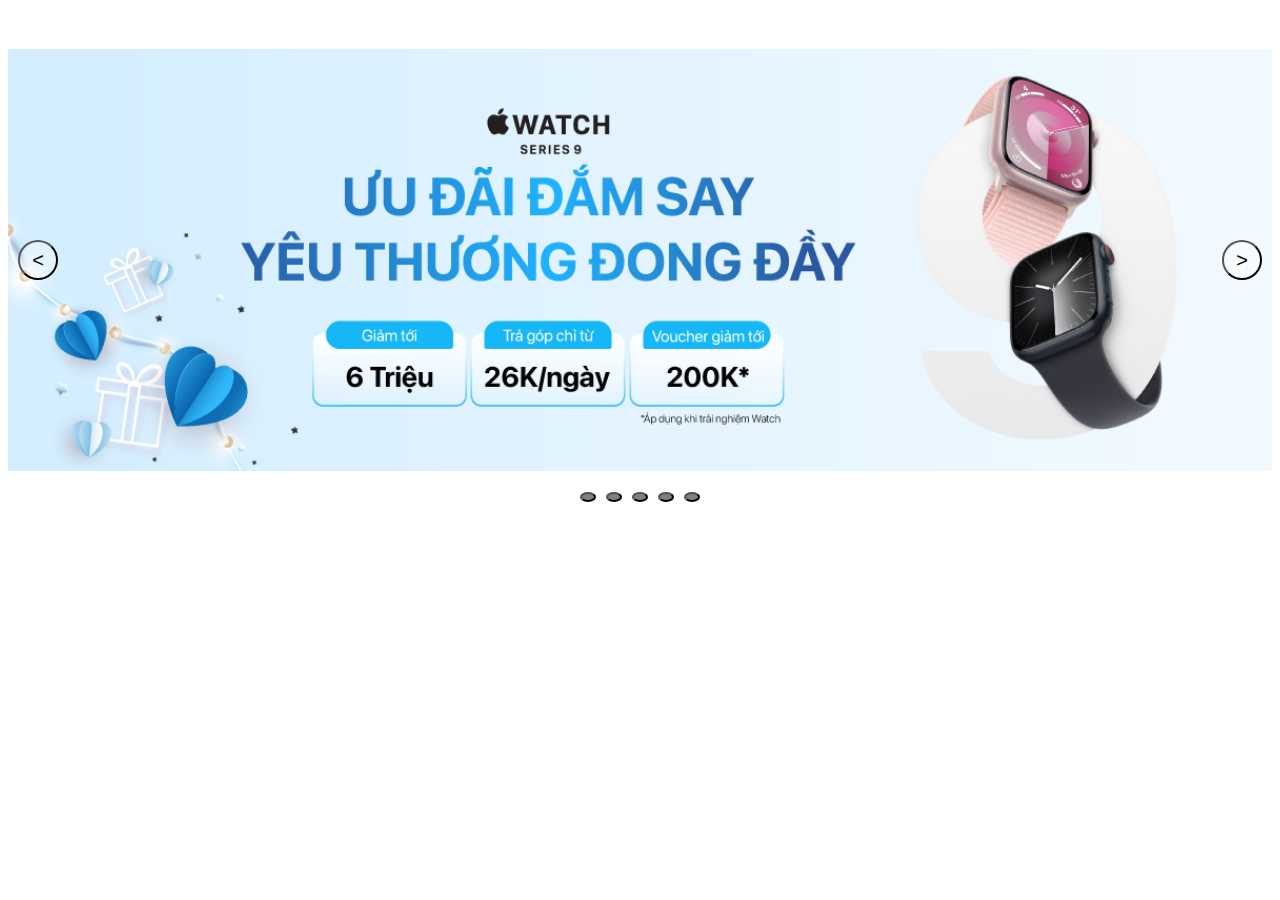
<file: Hieu/slide.html>
<!DOCTYPE html>
<html lang="en">
<head>
    <link rel="stylesheet" href="/Hieu/styles.css" />
</head>
<body>
    <div id="default-carousel" class="carousel-container">
        <!-- Carousel wrapper -->
        <div class="carousel-wrapper">
            <!-- Item 1 -->
            <div class="carousel-item active" data-bs-interval="2000">
                <img src="/Hieu/img/imagedrunk1.png" alt="Slide 1">
            </div>
            <!-- Item 2 -->
            <div class="carousel-item">
                <img src="/Hieu/img/imagedrunk2.png" alt="Slide 2">
            </div>
            <!-- Item 3 -->
            <div class="carousel-item">
                <img src="/Hieu/img/imagedrunk1.png" alt="Slide 3">
            </div>
            <!-- Item 4 -->
            <div class="carousel-item">
                <img src="/Hieu/img/imagedrunk2.png" alt="Slide 4">
            </div>
            <!-- Item 5 -->
            <div class="carousel-item">
                <img src="/Hieu/img/imagedrunk1.png" alt="Slide 5">
            </div>
        </div>
        <!-- Slider indicators -->
        <div class="carousel-indicators active">
            <button class="indicator" data-slide="0"></button>
            <button class="indicator" data-slide="1"></button>
            <button class="indicator" data-slide="2"></button>
            <button class="indicator" data-slide="3"></button>
            <button class="indicator" data-slide="4"></button>
        </div>
        <!-- Slider controls -->
        <button class="carousel-control-prev" id="prev">
            <span>&lt;</span>
        </button>
        <button class="carousel-control-next" id="next">
            <span>&gt;</span>
        </button>
    </div>
</body>
</html>
</file>
<file: thang/themify-icons/demo-files/demo.css>
body {
	font: normal 1em/1.5em Arial, Helvetica, sans-serif;
	max-width: 90%;
	margin: 30px auto 0;
}
h1, h3 {
	font-weight: normal;
}
h3 {
	font-size: 1.4;
	text-transform: uppercase;
	letter-spacing: 1px;
}

.icon-section {
	margin: 0 0 3em;
	clear: both;
	overflow: hidden;
}
.icon-container {
	width: 240px; 
	padding: .7em 0;
	float: left; 
	position: relative;
	text-align: left;
}
.icon-container [class^="ti-"], 
.icon-container [class*=" ti-"] {
	color: #000;
	position: absolute;
	margin-top: 3px;
	transition: .3s;
}
.icon-container:hover [class^="ti-"],
.icon-container:hover [class*=" ti-"] {
	font-size: 2.2em;
	margin-top: -5px;
}
.icon-container:hover .icon-name {
	color: #000;
}
.icon-name {
	color: #aaa;
	margin-left: 35px;
	font-size: .8em;
	transition: .3s;
}
.icon-container:hover .icon-name {
	margin-left: 45px;
}
</file>
<file: thang/themify-icons/themify-icons.css>
@font-face {
	font-family: 'themify';
	src:url('fonts/themify.eot?-fvbane');
	src:url('fonts/themify.eot?#iefix-fvbane') format('embedded-opentype'),
		url('fonts/themify.woff?-fvbane') format('woff'),
		url('fonts/themify.ttf?-fvbane') format('truetype'),
		url('fonts/themify.svg?-fvbane#themify') format('svg');
	font-weight: normal;
	font-style: normal;
}

[class^="ti-"], [class*=" ti-"] {
	font-family: 'themify';
	speak: none;
	font-style: normal;
	font-weight: normal;
	font-variant: normal;
	text-transform: none;
	line-height: 1;

	/* Better Font Rendering =========== */
	-webkit-font-smoothing: antialiased;
	-moz-osx-font-smoothing: grayscale;
}

.ti-wand:before {
	content: "\e600";
}
.ti-volume:before {
	content: "\e601";
}
.ti-user:before {
	content: "\e602";
}
.ti-unlock:before {
	content: "\e603";
}
.ti-unlink:before {
	content: "\e604";
}
.ti-trash:before {
	content: "\e605";
}
.ti-thought:before {
	content: "\e606";
}
.ti-target:before {
	content: "\e607";
}
.ti-tag:before {
	content: "\e608";
}
.ti-tablet:before {
	content: "\e609";
}
.ti-star:before {
	content: "\e60a";
}
.ti-spray:before {
	content: "\e60b";
}
.ti-signal:before {
	content: "\e60c";
}
.ti-shopping-cart:before {
	content: "\e60d";
}
.ti-shopping-cart-full:before {
	content: "\e60e";
}
.ti-settings:before {
	content: "\e60f";
}
.ti-search:before {
	content: "\e610";
}
.ti-zoom-in:before {
	content: "\e611";
}
.ti-zoom-out:before {
	content: "\e612";
}
.ti-cut:before {
	content: "\e613";
}
.ti-ruler:before {
	content: "\e614";
}
.ti-ruler-pencil:before {
	content: "\e615";
}
.ti-ruler-alt:before {
	content: "\e616";
}
.ti-bookmark:before {
	content: "\e617";
}
.ti-bookmark-alt:before {
	content: "\e618";
}
.ti-reload:before {
	content: "\e619";
}
.ti-plus:before {
	content: "\e61a";
}
.ti-pin:before {
	content: "\e61b";
}
.ti-pencil:before {
	content: "\e61c";
}
.ti-pencil-alt:before {
	content: "\e61d";
}
.ti-paint-roller:before {
	content: "\e61e";
}
.ti-paint-bucket:before {
	content: "\e61f";
}
.ti-na:before {
	content: "\e620";
}
.ti-mobile:before {
	content: "\e621";
}
.ti-minus:before {
	content: "\e622";
}
.ti-medall:before {
	content: "\e623";
}
.ti-medall-alt:before {
	content: "\e624";
}
.ti-marker:before {
	content: "\e625";
}
.ti-marker-alt:before {
	content: "\e626";
}
.ti-arrow-up:before {
	content: "\e627";
}
.ti-arrow-right:before {
	content: "\e628";
}
.ti-arrow-left:before {
	content: "\e629";
}
.ti-arrow-down:before {
	content: "\e62a";
}
.ti-lock:before {
	content: "\e62b";
}
.ti-location-arrow:before {
	content: "\e62c";
}
.ti-link:before {
	content: "\e62d";
}
.ti-layout:before {
	content: "\e62e";
}
.ti-layers:before {
	content: "\e62f";
}
.ti-layers-alt:before {
	content: "\e630";
}
.ti-key:before {
	content: "\e631";
}
.ti-import:before {
	content: "\e632";
}
.ti-image:before {
	content: "\e633";
}
.ti-heart:before {
	content: "\e634";
}
.ti-heart-broken:before {
	content: "\e635";
}
.ti-hand-stop:before {
	content: "\e636";
}
.ti-hand-open:before {
	content: "\e637";
}
.ti-hand-drag:before {
	content: "\e638";
}
.ti-folder:before {
	content: "\e639";
}
.ti-flag:before {
	content: "\e63a";
}
.ti-flag-alt:before {
	content: "\e63b";
}
.ti-flag-alt-2:before {
	content: "\e63c";
}
.ti-eye:before {
	content: "\e63d";
}
.ti-export:before {
	content: "\e63e";
}
.ti-exchange-vertical:before {
	content: "\e63f";
}
.ti-desktop:before {
	content: "\e640";
}
.ti-cup:before {
	content: "\e641";
}
.ti-crown:before {
	content: "\e642";
}
.ti-comments:before {
	content: "\e643";
}
.ti-comment:before {
	content: "\e644";
}
.ti-comment-alt:before {
	content: "\e645";
}
.ti-close:before {
	content: "\e646";
}
.ti-clip:before {
	content: "\e647";
}
.ti-angle-up:before {
	content: "\e648";
}
.ti-angle-right:before {
	content: "\e649";
}
.ti-angle-left:before {
	content: "\e64a";
}
.ti-angle-down:before {
	content: "\e64b";
}
.ti-check:before {
	content: "\e64c";
}
.ti-check-box:before {
	content: "\e64d";
}
.ti-camera:before {
	content: "\e64e";
}
.ti-announcement:before {
	content: "\e64f";
}
.ti-brush:before {
	content: "\e650";
}
.ti-briefcase:before {
	content: "\e651";
}
.ti-bolt:before {
	content: "\e652";
}
.ti-bolt-alt:before {
	content: "\e653";
}
.ti-blackboard:before {
	content: "\e654";
}
.ti-bag:before {
	content: "\e655";
}
.ti-move:before {
	content: "\e656";
}
.ti-arrows-vertical:before {
	content: "\e657";
}
.ti-arrows-horizontal:before {
	content: "\e658";
}
.ti-fullscreen:before {
	content: "\e659";
}
.ti-arrow-top-right:before {
	content: "\e65a";
}
.ti-arrow-top-left:before {
	content: "\e65b";
}
.ti-arrow-circle-up:before {
	content: "\e65c";
}
.ti-arrow-circle-right:before {
	content: "\e65d";
}
.ti-arrow-circle-left:before {
	content: "\e65e";
}
.ti-arrow-circle-down:before {
	content: "\e65f";
}
.ti-angle-double-up:before {
	content: "\e660";
}
.ti-angle-double-right:before {
	content: "\e661";
}
.ti-angle-double-left:before {
	content: "\e662";
}
.ti-angle-double-down:before {
	content: "\e663";
}
.ti-zip:before {
	content: "\e664";
}
.ti-world:before {
	content: "\e665";
}
.ti-wheelchair:before {
	content: "\e666";
}
.ti-view-list:before {
	content: "\e667";
}
.ti-view-list-alt:before {
	content: "\e668";
}
.ti-view-grid:before {
	content: "\e669";
}
.ti-uppercase:before {
	content: "\e66a";
}
.ti-upload:before {
	content: "\e66b";
}
.ti-underline:before {
	content: "\e66c";
}
.ti-truck:before {
	content: "\e66d";
}
.ti-timer:before {
	content: "\e66e";
}
.ti-ticket:before {
	content: "\e66f";
}
.ti-thumb-up:before {
	content: "\e670";
}
.ti-thumb-down:before {
	content: "\e671";
}
.ti-text:before {
	content: "\e672";
}
.ti-stats-up:before {
	content: "\e673";
}
.ti-stats-down:before {
	content: "\e674";
}
.ti-split-v:before {
	content: "\e675";
}
.ti-split-h:before {
	content: "\e676";
}
.ti-smallcap:before {
	content: "\e677";
}
.ti-shine:before {
	content: "\e678";
}
.ti-shift-right:before {
	content: "\e679";
}
.ti-shift-left:before {
	content: "\e67a";
}
.ti-shield:before {
	content: "\e67b";
}
.ti-notepad:before {
	content: "\e67c";
}
.ti-server:before {
	content: "\e67d";
}
.ti-quote-right:before {
	content: "\e67e";
}
.ti-quote-left:before {
	content: "\e67f";
}
.ti-pulse:before {
	content: "\e680";
}
.ti-printer:before {
	content: "\e681";
}
.ti-power-off:before {
	content: "\e682";
}
.ti-plug:before {
	content: "\e683";
}
.ti-pie-chart:before {
	content: "\e684";
}
.ti-paragraph:before {
	content: "\e685";
}
.ti-panel:before {
	content: "\e686";
}
.ti-package:before {
	content: "\e687";
}
.ti-music:before {
	content: "\e688";
}
.ti-music-alt:before {
	content: "\e689";
}
.ti-mouse:before {
	content: "\e68a";
}
.ti-mouse-alt:before {
	content: "\e68b";
}
.ti-money:before {
	content: "\e68c";
}
.ti-microphone:before {
	content: "\e68d";
}
.ti-menu:before {
	content: "\e68e";
}
.ti-menu-alt:before {
	content: "\e68f";
}
.ti-map:before {
	content: "\e690";
}
.ti-map-alt:before {
	content: "\e691";
}
.ti-loop:before {
	content: "\e692";
}
.ti-location-pin:before {
	content: "\e693";
}
.ti-list:before {
	content: "\e694";
}
.ti-light-bulb:before {
	content: "\e695";
}
.ti-Italic:before {
	content: "\e696";
}
.ti-info:before {
	content: "\e697";
}
.ti-infinite:before {
	content: "\e698";
}
.ti-id-badge:before {
	content: "\e699";
}
.ti-hummer:before {
	content: "\e69a";
}
.ti-home:before {
	content: "\e69b";
}
.ti-help:before {
	content: "\e69c";
}
.ti-headphone:before {
	content: "\e69d";
}
.ti-harddrives:before {
	content: "\e69e";
}
.ti-harddrive:before {
	content: "\e69f";
}
.ti-gift:before {
	content: "\e6a0";
}
.ti-game:before {
	content: "\e6a1";
}
.ti-filter:before {
	content: "\e6a2";
}
.ti-files:before {
	content: "\e6a3";
}
.ti-file:before {
	content: "\e6a4";
}
.ti-eraser:before {
	content: "\e6a5";
}
.ti-envelope:before {
	content: "\e6a6";
}
.ti-download:before {
	content: "\e6a7";
}
.ti-direction:before {
	content: "\e6a8";
}
.ti-direction-alt:before {
	content: "\e6a9";
}
.ti-dashboard:before {
	content: "\e6aa";
}
.ti-control-stop:before {
	content: "\e6ab";
}
.ti-control-shuffle:before {
	content: "\e6ac";
}
.ti-control-play:before {
	content: "\e6ad";
}
.ti-control-pause:before {
	content: "\e6ae";
}
.ti-control-forward:before {
	content: "\e6af";
}
.ti-control-backward:before {
	content: "\e6b0";
}
.ti-cloud:before {
	content: "\e6b1";
}
.ti-cloud-up:before {
	content: "\e6b2";
}
.ti-cloud-down:before {
	content: "\e6b3";
}
.ti-clipboard:before {
	content: "\e6b4";
}
.ti-car:before {
	content: "\e6b5";
}
.ti-calendar:before {
	content: "\e6b6";
}
.ti-book:before {
	content: "\e6b7";
}
.ti-bell:before {
	content: "\e6b8";
}
.ti-basketball:before {
	content: "\e6b9";
}
.ti-bar-chart:before {
	content: "\e6ba";
}
.ti-bar-chart-alt:before {
	content: "\e6bb";
}
.ti-back-right:before {
	content: "\e6bc";
}
.ti-back-left:before {
	content: "\e6bd";
}
.ti-arrows-corner:before {
	content: "\e6be";
}
.ti-archive:before {
	content: "\e6bf";
}
.ti-anchor:before {
	content: "\e6c0";
}
.ti-align-right:before {
	content: "\e6c1";
}
.ti-align-left:before {
	content: "\e6c2";
}
.ti-align-justify:before {
	content: "\e6c3";
}
.ti-align-center:before {
	content: "\e6c4";
}
.ti-alert:before {
	content: "\e6c5";
}
.ti-alarm-clock:before {
	content: "\e6c6";
}
.ti-agenda:before {
	content: "\e6c7";
}
.ti-write:before {
	content: "\e6c8";
}
.ti-window:before {
	content: "\e6c9";
}
.ti-widgetized:before {
	content: "\e6ca";
}
.ti-widget:before {
	content: "\e6cb";
}
.ti-widget-alt:before {
	content: "\e6cc";
}
.ti-wallet:before {
	content: "\e6cd";
}
.ti-video-clapper:before {
	content: "\e6ce";
}
.ti-video-camera:before {
	content: "\e6cf";
}
.ti-vector:before {
	content: "\e6d0";
}
.ti-themify-logo:before {
	content: "\e6d1";
}
.ti-themify-favicon:before {
	content: "\e6d2";
}
.ti-themify-favicon-alt:before {
	content: "\e6d3";
}
.ti-support:before {
	content: "\e6d4";
}
.ti-stamp:before {
	content: "\e6d5";
}
.ti-split-v-alt:before {
	content: "\e6d6";
}
.ti-slice:before {
	content: "\e6d7";
}
.ti-shortcode:before {
	content: "\e6d8";
}
.ti-shift-right-alt:before {
	content: "\e6d9";
}
.ti-shift-left-alt:before {
	content: "\e6da";
}
.ti-ruler-alt-2:before {
	content: "\e6db";
}
.ti-receipt:before {
	content: "\e6dc";
}
.ti-pin2:before {
	content: "\e6dd";
}
.ti-pin-alt:before {
	content: "\e6de";
}
.ti-pencil-alt2:before {
	content: "\e6df";
}
.ti-palette:before {
	content: "\e6e0";
}
.ti-more:before {
	content: "\e6e1";
}
.ti-more-alt:before {
	content: "\e6e2";
}
.ti-microphone-alt:before {
	content: "\e6e3";
}
.ti-magnet:before {
	content: "\e6e4";
}
.ti-line-double:before {
	content: "\e6e5";
}
.ti-line-dotted:before {
	content: "\e6e6";
}
.ti-line-dashed:before {
	content: "\e6e7";
}
.ti-layout-width-full:before {
	content: "\e6e8";
}
.ti-layout-width-default:before {
	content: "\e6e9";
}
.ti-layout-width-default-alt:before {
	content: "\e6ea";
}
.ti-layout-tab:before {
	content: "\e6eb";
}
.ti-layout-tab-window:before {
	content: "\e6ec";
}
.ti-layout-tab-v:before {
	content: "\e6ed";
}
.ti-layout-tab-min:before {
	content: "\e6ee";
}
.ti-layout-slider:before {
	content: "\e6ef";
}
.ti-layout-slider-alt:before {
	content: "\e6f0";
}
.ti-layout-sidebar-right:before {
	content: "\e6f1";
}
.ti-layout-sidebar-none:before {
	content: "\e6f2";
}
.ti-layout-sidebar-left:before {
	content: "\e6f3";
}
.ti-layout-placeholder:before {
	content: "\e6f4";
}
.ti-layout-menu:before {
	content: "\e6f5";
}
.ti-layout-menu-v:before {
	content: "\e6f6";
}
.ti-layout-menu-separated:before {
	content: "\e6f7";
}
.ti-layout-menu-full:before {
	content: "\e6f8";
}
.ti-layout-media-right-alt:before {
	content: "\e6f9";
}
.ti-layout-media-right:before {
	content: "\e6fa";
}
.ti-layout-media-overlay:before {
	content: "\e6fb";
}
.ti-layout-media-overlay-alt:before {
	content: "\e6fc";
}
.ti-layout-media-overlay-alt-2:before {
	content: "\e6fd";
}
.ti-layout-media-left-alt:before {
	content: "\e6fe";
}
.ti-layout-media-left:before {
	content: "\e6ff";
}
.ti-layout-media-center-alt:before {
	content: "\e700";
}
.ti-layout-media-center:before {
	content: "\e701";
}
.ti-layout-list-thumb:before {
	content: "\e702";
}
.ti-layout-list-thumb-alt:before {
	content: "\e703";
}
.ti-layout-list-post:before {
	content: "\e704";
}
.ti-layout-list-large-image:before {
	content: "\e705";
}
.ti-layout-line-solid:before {
	content: "\e706";
}
.ti-layout-grid4:before {
	content: "\e707";
}
.ti-layout-grid3:before {
	content: "\e708";
}
.ti-layout-grid2:before {
	content: "\e709";
}
.ti-layout-grid2-thumb:before {
	content: "\e70a";
}
.ti-layout-cta-right:before {
	content: "\e70b";
}
.ti-layout-cta-left:before {
	content: "\e70c";
}
.ti-layout-cta-center:before {
	content: "\e70d";
}
.ti-layout-cta-btn-right:before {
	content: "\e70e";
}
.ti-layout-cta-btn-left:before {
	content: "\e70f";
}
.ti-layout-column4:before {
	content: "\e710";
}
.ti-layout-column3:before {
	content: "\e711";
}
.ti-layout-column2:before {
	content: "\e712";
}
.ti-layout-accordion-separated:before {
	content: "\e713";
}
.ti-layout-accordion-merged:before {
	content: "\e714";
}
.ti-layout-accordion-list:before {
	content: "\e715";
}
.ti-ink-pen:before {
	content: "\e716";
}
.ti-info-alt:before {
	content: "\e717";
}
.ti-help-alt:before {
	content: "\e718";
}
.ti-headphone-alt:before {
	content: "\e719";
}
.ti-hand-point-up:before {
	content: "\e71a";
}
.ti-hand-point-right:before {
	content: "\e71b";
}
.ti-hand-point-left:before {
	content: "\e71c";
}
.ti-hand-point-down:before {
	content: "\e71d";
}
.ti-gallery:before {
	content: "\e71e";
}
.ti-face-smile:before {
	content: "\e71f";
}
.ti-face-sad:before {
	content: "\e720";
}
.ti-credit-card:before {
	content: "\e721";
}
.ti-control-skip-forward:before {
	content: "\e722";
}
.ti-control-skip-backward:before {
	content: "\e723";
}
.ti-control-record:before {
	content: "\e724";
}
.ti-control-eject:before {
	content: "\e725";
}
.ti-comments-smiley:before {
	content: "\e726";
}
.ti-brush-alt:before {
	content: "\e727";
}
.ti-youtube:before {
	content: "\e728";
}
.ti-vimeo:before {
	content: "\e729";
}
.ti-twitter:before {
	content: "\e72a";
}
.ti-time:before {
	content: "\e72b";
}
.ti-tumblr:before {
	content: "\e72c";
}
.ti-skype:before {
	content: "\e72d";
}
.ti-share:before {
	content: "\e72e";
}
.ti-share-alt:before {
	content: "\e72f";
}
.ti-rocket:before {
	content: "\e730";
}
.ti-pinterest:before {
	content: "\e731";
}
.ti-new-window:before {
	content: "\e732";
}
.ti-microsoft:before {
	content: "\e733";
}
.ti-list-ol:before {
	content: "\e734";
}
.ti-linkedin:before {
	content: "\e735";
}
.ti-layout-sidebar-2:before {
	content: "\e736";
}
.ti-layout-grid4-alt:before {
	content: "\e737";
}
.ti-layout-grid3-alt:before {
	content: "\e738";
}
.ti-layout-grid2-alt:before {
	content: "\e739";
}
.ti-layout-column4-alt:before {
	content: "\e73a";
}
.ti-layout-column3-alt:before {
	content: "\e73b";
}
.ti-layout-column2-alt:before {
	content: "\e73c";
}
.ti-instagram:before {
	content: "\e73d";
}
.ti-google:before {
	content: "\e73e";
}
.ti-github:before {
	content: "\e73f";
}
.ti-flickr:before {
	content: "\e740";
}
.ti-facebook:before {
	content: "\e741";
}
.ti-dropbox:before {
	content: "\e742";
}
.ti-dribbble:before {
	content: "\e743";
}
.ti-apple:before {
	content: "\e744";
}
.ti-android:before {
	content: "\e745";
}
.ti-save:before {
	content: "\e746";
}
.ti-save-alt:before {
	content: "\e747";
}
.ti-yahoo:before {
	content: "\e748";
}
.ti-wordpress:before {
	content: "\e749";
}
.ti-vimeo-alt:before {
	content: "\e74a";
}
.ti-twitter-alt:before {
	content: "\e74b";
}
.ti-tumblr-alt:before {
	content: "\e74c";
}
.ti-trello:before {
	content: "\e74d";
}
.ti-stack-overflow:before {
	content: "\e74e";
}
.ti-soundcloud:before {
	content: "\e74f";
}
.ti-sharethis:before {
	content: "\e750";
}
.ti-sharethis-alt:before {
	content: "\e751";
}
.ti-reddit:before {
	content: "\e752";
}
.ti-pinterest-alt:before {
	content: "\e753";
}
.ti-microsoft-alt:before {
	content: "\e754";
}
.ti-linux:before {
	content: "\e755";
}
.ti-jsfiddle:before {
	content: "\e756";
}
.ti-joomla:before {
	content: "\e757";
}
.ti-html5:before {
	content: "\e758";
}
.ti-flickr-alt:before {
	content: "\e759";
}
.ti-email:before {
	content: "\e75a";
}
.ti-drupal:before {
	content: "\e75b";
}
.ti-dropbox-alt:before {
	content: "\e75c";
}
.ti-css3:before {
	content: "\e75d";
}
.ti-rss:before {
	content: "\e75e";
}
.ti-rss-alt:before {
	content: "\e75f";
}
</file>
<file: thang/themify-icons/ie7/ie7.css>
.ti-wand {
	*zoom: expression(this.runtimeStyle['zoom'] = '1', this.innerHTML = '&#xe600;');
}
.ti-volume {
	*zoom: expression(this.runtimeStyle['zoom'] = '1', this.innerHTML = '&#xe601;');
}
.ti-user {
	*zoom: expression(this.runtimeStyle['zoom'] = '1', this.innerHTML = '&#xe602;');
}
.ti-unlock {
	*zoom: expression(this.runtimeStyle['zoom'] = '1', this.innerHTML = '&#xe603;');
}
.ti-unlink {
	*zoom: expression(this.runtimeStyle['zoom'] = '1', this.innerHTML = '&#xe604;');
}
.ti-trash {
	*zoom: expression(this.runtimeStyle['zoom'] = '1', this.innerHTML = '&#xe605;');
}
.ti-thought {
	*zoom: expression(this.runtimeStyle['zoom'] = '1', this.innerHTML = '&#xe606;');
}
.ti-target {
	*zoom: expression(this.runtimeStyle['zoom'] = '1', this.innerHTML = '&#xe607;');
}
.ti-tag {
	*zoom: expression(this.runtimeStyle['zoom'] = '1', this.innerHTML = '&#xe608;');
}
.ti-tablet {
	*zoom: expression(this.runtimeStyle['zoom'] = '1', this.innerHTML = '&#xe609;');
}
.ti-star {
	*zoom: expression(this.runtimeStyle['zoom'] = '1', this.innerHTML = '&#xe60a;');
}
.ti-spray {
	*zoom: expression(this.runtimeStyle['zoom'] = '1', this.innerHTML = '&#xe60b;');
}
.ti-signal {
	*zoom: expression(this.runtimeStyle['zoom'] = '1', this.innerHTML = '&#xe60c;');
}
.ti-shopping-cart {
	*zoom: expression(this.runtimeStyle['zoom'] = '1', this.innerHTML = '&#xe60d;');
}
.ti-shopping-cart-full {
	*zoom: expression(this.runtimeStyle['zoom'] = '1', this.innerHTML = '&#xe60e;');
}
.ti-settings {
	*zoom: expression(this.runtimeStyle['zoom'] = '1', this.innerHTML = '&#xe60f;');
}
.ti-search {
	*zoom: expression(this.runtimeStyle['zoom'] = '1', this.innerHTML = '&#xe610;');
}
.ti-zoom-in {
	*zoom: expression(this.runtimeStyle['zoom'] = '1', this.innerHTML = '&#xe611;');
}
.ti-zoom-out {
	*zoom: expression(this.runtimeStyle['zoom'] = '1', this.innerHTML = '&#xe612;');
}
.ti-cut {
	*zoom: expression(this.runtimeStyle['zoom'] = '1', this.innerHTML = '&#xe613;');
}
.ti-ruler {
	*zoom: expression(this.runtimeStyle['zoom'] = '1', this.innerHTML = '&#xe614;');
}
.ti-ruler-pencil {
	*zoom: expression(this.runtimeStyle['zoom'] = '1', this.innerHTML = '&#xe615;');
}
.ti-ruler-alt {
	*zoom: expression(this.runtimeStyle['zoom'] = '1', this.innerHTML = '&#xe616;');
}
.ti-bookmark {
	*zoom: expression(this.runtimeStyle['zoom'] = '1', this.innerHTML = '&#xe617;');
}
.ti-bookmark-alt {
	*zoom: expression(this.runtimeStyle['zoom'] = '1', this.innerHTML = '&#xe618;');
}
.ti-reload {
	*zoom: expression(this.runtimeStyle['zoom'] = '1', this.innerHTML = '&#xe619;');
}
.ti-plus {
	*zoom: expression(this.runtimeStyle['zoom'] = '1', this.innerHTML = '&#xe61a;');
}
.ti-pin {
	*zoom: expression(this.runtimeStyle['zoom'] = '1', this.innerHTML = '&#xe61b;');
}
.ti-pencil {
	*zoom: expression(this.runtimeStyle['zoom'] = '1', this.innerHTML = '&#xe61c;');
}
.ti-pencil-alt {
	*zoom: expression(this.runtimeStyle['zoom'] = '1', this.innerHTML = '&#xe61d;');
}
.ti-paint-roller {
	*zoom: expression(this.runtimeStyle['zoom'] = '1', this.innerHTML = '&#xe61e;');
}
.ti-paint-bucket {
	*zoom: expression(this.runtimeStyle['zoom'] = '1', this.innerHTML = '&#xe61f;');
}
.ti-na {
	*zoom: expression(this.runtimeStyle['zoom'] = '1', this.innerHTML = '&#xe620;');
}
.ti-mobile {
	*zoom: expression(this.runtimeStyle['zoom'] = '1', this.innerHTML = '&#xe621;');
}
.ti-minus {
	*zoom: expression(this.runtimeStyle['zoom'] = '1', this.innerHTML = '&#xe622;');
}
.ti-medall {
	*zoom: expression(this.runtimeStyle['zoom'] = '1', this.innerHTML = '&#xe623;');
}
.ti-medall-alt {
	*zoom: expression(this.runtimeStyle['zoom'] = '1', this.innerHTML = '&#xe624;');
}
.ti-marker {
	*zoom: expression(this.runtimeStyle['zoom'] = '1', this.innerHTML = '&#xe625;');
}
.ti-marker-alt {
	*zoom: expression(this.runtimeStyle['zoom'] = '1', this.innerHTML = '&#xe626;');
}
.ti-arrow-up {
	*zoom: expression(this.runtimeStyle['zoom'] = '1', this.innerHTML = '&#xe627;');
}
.ti-arrow-right {
	*zoom: expression(this.runtimeStyle['zoom'] = '1', this.innerHTML = '&#xe628;');
}
.ti-arrow-left {
	*zoom: expression(this.runtimeStyle['zoom'] = '1', this.innerHTML = '&#xe629;');
}
.ti-arrow-down {
	*zoom: expression(this.runtimeStyle['zoom'] = '1', this.innerHTML = '&#xe62a;');
}
.ti-lock {
	*zoom: expression(this.runtimeStyle['zoom'] = '1', this.innerHTML = '&#xe62b;');
}
.ti-location-arrow {
	*zoom: expression(this.runtimeStyle['zoom'] = '1', this.innerHTML = '&#xe62c;');
}
.ti-link {
	*zoom: expression(this.runtimeStyle['zoom'] = '1', this.innerHTML = '&#xe62d;');
}
.ti-layout {
	*zoom: expression(this.runtimeStyle['zoom'] = '1', this.innerHTML = '&#xe62e;');
}
.ti-layers {
	*zoom: expression(this.runtimeStyle['zoom'] = '1', this.innerHTML = '&#xe62f;');
}
.ti-layers-alt {
	*zoom: expression(this.runtimeStyle['zoom'] = '1', this.innerHTML = '&#xe630;');
}
.ti-key {
	*zoom: expression(this.runtimeStyle['zoom'] = '1', this.innerHTML = '&#xe631;');
}
.ti-import {
	*zoom: expression(this.runtimeStyle['zoom'] = '1', this.innerHTML = '&#xe632;');
}
.ti-image {
	*zoom: expression(this.runtimeStyle['zoom'] = '1', this.innerHTML = '&#xe633;');
}
.ti-heart {
	*zoom: expression(this.runtimeStyle['zoom'] = '1', this.innerHTML = '&#xe634;');
}
.ti-heart-broken {
	*zoom: expression(this.runtimeStyle['zoom'] = '1', this.innerHTML = '&#xe635;');
}
.ti-hand-stop {
	*zoom: expression(this.runtimeStyle['zoom'] = '1', this.innerHTML = '&#xe636;');
}
.ti-hand-open {
	*zoom: expression(this.runtimeStyle['zoom'] = '1', this.innerHTML = '&#xe637;');
}
.ti-hand-drag {
	*zoom: expression(this.runtimeStyle['zoom'] = '1', this.innerHTML = '&#xe638;');
}
.ti-folder {
	*zoom: expression(this.runtimeStyle['zoom'] = '1', this.innerHTML = '&#xe639;');
}
.ti-flag {
	*zoom: expression(this.runtimeStyle['zoom'] = '1', this.innerHTML = '&#xe63a;');
}
.ti-flag-alt {
	*zoom: expression(this.runtimeStyle['zoom'] = '1', this.innerHTML = '&#xe63b;');
}
.ti-flag-alt-2 {
	*zoom: expression(this.runtimeStyle['zoom'] = '1', this.innerHTML = '&#xe63c;');
}
.ti-eye {
	*zoom: expression(this.runtimeStyle['zoom'] = '1', this.innerHTML = '&#xe63d;');
}
.ti-export {
	*zoom: expression(this.runtimeStyle['zoom'] = '1', this.innerHTML = '&#xe63e;');
}
.ti-exchange-vertical {
	*zoom: expression(this.runtimeStyle['zoom'] = '1', this.innerHTML = '&#xe63f;');
}
.ti-desktop {
	*zoom: expression(this.runtimeStyle['zoom'] = '1', this.innerHTML = '&#xe640;');
}
.ti-cup {
	*zoom: expression(this.runtimeStyle['zoom'] = '1', this.innerHTML = '&#xe641;');
}
.ti-crown {
	*zoom: expression(this.runtimeStyle['zoom'] = '1', this.innerHTML = '&#xe642;');
}
.ti-comments {
	*zoom: expression(this.runtimeStyle['zoom'] = '1', this.innerHTML = '&#xe643;');
}
.ti-comment {
	*zoom: expression(this.runtimeStyle['zoom'] = '1', this.innerHTML = '&#xe644;');
}
.ti-comment-alt {
	*zoom: expression(this.runtimeStyle['zoom'] = '1', this.innerHTML = '&#xe645;');
}
.ti-close {
	*zoom: expression(this.runtimeStyle['zoom'] = '1', this.innerHTML = '&#xe646;');
}
.ti-clip {
	*zoom: expression(this.runtimeStyle['zoom'] = '1', this.innerHTML = '&#xe647;');
}
.ti-angle-up {
	*zoom: expression(this.runtimeStyle['zoom'] = '1', this.innerHTML = '&#xe648;');
}
.ti-angle-right {
	*zoom: expression(this.runtimeStyle['zoom'] = '1', this.innerHTML = '&#xe649;');
}
.ti-angle-left {
	*zoom: expression(this.runtimeStyle['zoom'] = '1', this.innerHTML = '&#xe64a;');
}
.ti-angle-down {
	*zoom: expression(this.runtimeStyle['zoom'] = '1', this.innerHTML = '&#xe64b;');
}
.ti-check {
	*zoom: expression(this.runtimeStyle['zoom'] = '1', this.innerHTML = '&#xe64c;');
}
.ti-check-box {
	*zoom: expression(this.runtimeStyle['zoom'] = '1', this.innerHTML = '&#xe64d;');
}
.ti-camera {
	*zoom: expression(this.runtimeStyle['zoom'] = '1', this.innerHTML = '&#xe64e;');
}
.ti-announcement {
	*zoom: expression(this.runtimeStyle['zoom'] = '1', this.innerHTML = '&#xe64f;');
}
.ti-brush {
	*zoom: expression(this.runtimeStyle['zoom'] = '1', this.innerHTML = '&#xe650;');
}
.ti-briefcase {
	*zoom: expression(this.runtimeStyle['zoom'] = '1', this.innerHTML = '&#xe651;');
}
.ti-bolt {
	*zoom: expression(this.runtimeStyle['zoom'] = '1', this.innerHTML = '&#xe652;');
}
.ti-bolt-alt {
	*zoom: expression(this.runtimeStyle['zoom'] = '1', this.innerHTML = '&#xe653;');
}
.ti-blackboard {
	*zoom: expression(this.runtimeStyle['zoom'] = '1', this.innerHTML = '&#xe654;');
}
.ti-bag {
	*zoom: expression(this.runtimeStyle['zoom'] = '1', this.innerHTML = '&#xe655;');
}
.ti-move {
	*zoom: expression(this.runtimeStyle['zoom'] = '1', this.innerHTML = '&#xe656;');
}
.ti-arrows-vertical {
	*zoom: expression(this.runtimeStyle['zoom'] = '1', this.innerHTML = '&#xe657;');
}
.ti-arrows-horizontal {
	*zoom: expression(this.runtimeStyle['zoom'] = '1', this.innerHTML = '&#xe658;');
}
.ti-fullscreen {
	*zoom: expression(this.runtimeStyle['zoom'] = '1', this.innerHTML = '&#xe659;');
}
.ti-arrow-top-right {
	*zoom: expression(this.runtimeStyle['zoom'] = '1', this.innerHTML = '&#xe65a;');
}
.ti-arrow-top-left {
	*zoom: expression(this.runtimeStyle['zoom'] = '1', this.innerHTML = '&#xe65b;');
}
.ti-arrow-circle-up {
	*zoom: expression(this.runtimeStyle['zoom'] = '1', this.innerHTML = '&#xe65c;');
}
.ti-arrow-circle-right {
	*zoom: expression(this.runtimeStyle['zoom'] = '1', this.innerHTML = '&#xe65d;');
}
.ti-arrow-circle-left {
	*zoom: expression(this.runtimeStyle['zoom'] = '1', this.innerHTML = '&#xe65e;');
}
.ti-arrow-circle-down {
	*zoom: expression(this.runtimeStyle['zoom'] = '1', this.innerHTML = '&#xe65f;');
}
.ti-angle-double-up {
	*zoom: expression(this.runtimeStyle['zoom'] = '1', this.innerHTML = '&#xe660;');
}
.ti-angle-double-right {
	*zoom: expression(this.runtimeStyle['zoom'] = '1', this.innerHTML = '&#xe661;');
}
.ti-angle-double-left {
	*zoom: expression(this.runtimeStyle['zoom'] = '1', this.innerHTML = '&#xe662;');
}
.ti-angle-double-down {
	*zoom: expression(this.runtimeStyle['zoom'] = '1', this.innerHTML = '&#xe663;');
}
.ti-zip {
	*zoom: expression(this.runtimeStyle['zoom'] = '1', this.innerHTML = '&#xe664;');
}
.ti-world {
	*zoom: expression(this.runtimeStyle['zoom'] = '1', this.innerHTML = '&#xe665;');
}
.ti-wheelchair {
	*zoom: expression(this.runtimeStyle['zoom'] = '1', this.innerHTML = '&#xe666;');
}
.ti-view-list {
	*zoom: expression(this.runtimeStyle['zoom'] = '1', this.innerHTML = '&#xe667;');
}
.ti-view-list-alt {
	*zoom: expression(this.runtimeStyle['zoom'] = '1', this.innerHTML = '&#xe668;');
}
.ti-view-grid {
	*zoom: expression(this.runtimeStyle['zoom'] = '1', this.innerHTML = '&#xe669;');
}
.ti-uppercase {
	*zoom: expression(this.runtimeStyle['zoom'] = '1', this.innerHTML = '&#xe66a;');
}
.ti-upload {
	*zoom: expression(this.runtimeStyle['zoom'] = '1', this.innerHTML = '&#xe66b;');
}
.ti-underline {
	*zoom: expression(this.runtimeStyle['zoom'] = '1', this.innerHTML = '&#xe66c;');
}
.ti-truck {
	*zoom: expression(this.runtimeStyle['zoom'] = '1', this.innerHTML = '&#xe66d;');
}
.ti-timer {
	*zoom: expression(this.runtimeStyle['zoom'] = '1', this.innerHTML = '&#xe66e;');
}
.ti-ticket {
	*zoom: expression(this.runtimeStyle['zoom'] = '1', this.innerHTML = '&#xe66f;');
}
.ti-thumb-up {
	*zoom: expression(this.runtimeStyle['zoom'] = '1', this.innerHTML = '&#xe670;');
}
.ti-thumb-down {
	*zoom: expression(this.runtimeStyle['zoom'] = '1', this.innerHTML = '&#xe671;');
}
.ti-text {
	*zoom: expression(this.runtimeStyle['zoom'] = '1', this.innerHTML = '&#xe672;');
}
.ti-stats-up {
	*zoom: expression(this.runtimeStyle['zoom'] = '1', this.innerHTML = '&#xe673;');
}
.ti-stats-down {
	*zoom: expression(this.runtimeStyle['zoom'] = '1', this.innerHTML = '&#xe674;');
}
.ti-split-v {
	*zoom: expression(this.runtimeStyle['zoom'] = '1', this.innerHTML = '&#xe675;');
}
.ti-split-h {
	*zoom: expression(this.runtimeStyle['zoom'] = '1', this.innerHTML = '&#xe676;');
}
.ti-smallcap {
	*zoom: expression(this.runtimeStyle['zoom'] = '1', this.innerHTML = '&#xe677;');
}
.ti-shine {
	*zoom: expression(this.runtimeStyle['zoom'] = '1', this.innerHTML = '&#xe678;');
}
.ti-shift-right {
	*zoom: expression(this.runtimeStyle['zoom'] = '1', this.innerHTML = '&#xe679;');
}
.ti-shift-left {
	*zoom: expression(this.runtimeStyle['zoom'] = '1', this.innerHTML = '&#xe67a;');
}
.ti-shield {
	*zoom: expression(this.runtimeStyle['zoom'] = '1', this.innerHTML = '&#xe67b;');
}
.ti-notepad {
	*zoom: expression(this.runtimeStyle['zoom'] = '1', this.innerHTML = '&#xe67c;');
}
.ti-server {
	*zoom: expression(this.runtimeStyle['zoom'] = '1', this.innerHTML = '&#xe67d;');
}
.ti-quote-right {
	*zoom: expression(this.runtimeStyle['zoom'] = '1', this.innerHTML = '&#xe67e;');
}
.ti-quote-left {
	*zoom: expression(this.runtimeStyle['zoom'] = '1', this.innerHTML = '&#xe67f;');
}
.ti-pulse {
	*zoom: expression(this.runtimeStyle['zoom'] = '1', this.innerHTML = '&#xe680;');
}
.ti-printer {
	*zoom: expression(this.runtimeStyle['zoom'] = '1', this.innerHTML = '&#xe681;');
}
.ti-power-off {
	*zoom: expression(this.runtimeStyle['zoom'] = '1', this.innerHTML = '&#xe682;');
}
.ti-plug {
	*zoom: expression(this.runtimeStyle['zoom'] = '1', this.innerHTML = '&#xe683;');
}
.ti-pie-chart {
	*zoom: expression(this.runtimeStyle['zoom'] = '1', this.innerHTML = '&#xe684;');
}
.ti-paragraph {
	*zoom: expression(this.runtimeStyle['zoom'] = '1', this.innerHTML = '&#xe685;');
}
.ti-panel {
	*zoom: expression(this.runtimeStyle['zoom'] = '1', this.innerHTML = '&#xe686;');
}
.ti-package {
	*zoom: expression(this.runtimeStyle['zoom'] = '1', this.innerHTML = '&#xe687;');
}
.ti-music {
	*zoom: expression(this.runtimeStyle['zoom'] = '1', this.innerHTML = '&#xe688;');
}
.ti-music-alt {
	*zoom: expression(this.runtimeStyle['zoom'] = '1', this.innerHTML = '&#xe689;');
}
.ti-mouse {
	*zoom: expression(this.runtimeStyle['zoom'] = '1', this.innerHTML = '&#xe68a;');
}
.ti-mouse-alt {
	*zoom: expression(this.runtimeStyle['zoom'] = '1', this.innerHTML = '&#xe68b;');
}
.ti-money {
	*zoom: expression(this.runtimeStyle['zoom'] = '1', this.innerHTML = '&#xe68c;');
}
.ti-microphone {
	*zoom: expression(this.runtimeStyle['zoom'] = '1', this.innerHTML = '&#xe68d;');
}
.ti-menu {
	*zoom: expression(this.runtimeStyle['zoom'] = '1', this.innerHTML = '&#xe68e;');
}
.ti-menu-alt {
	*zoom: expression(this.runtimeStyle['zoom'] = '1', this.innerHTML = '&#xe68f;');
}
.ti-map {
	*zoom: expression(this.runtimeStyle['zoom'] = '1', this.innerHTML = '&#xe690;');
}
.ti-map-alt {
	*zoom: expression(this.runtimeStyle['zoom'] = '1', this.innerHTML = '&#xe691;');
}
.ti-loop {
	*zoom: expression(this.runtimeStyle['zoom'] = '1', this.innerHTML = '&#xe692;');
}
.ti-location-pin {
	*zoom: expression(this.runtimeStyle['zoom'] = '1', this.innerHTML = '&#xe693;');
}
.ti-list {
	*zoom: expression(this.runtimeStyle['zoom'] = '1', this.innerHTML = '&#xe694;');
}
.ti-light-bulb {
	*zoom: expression(this.runtimeStyle['zoom'] = '1', this.innerHTML = '&#xe695;');
}
.ti-Italic {
	*zoom: expression(this.runtimeStyle['zoom'] = '1', this.innerHTML = '&#xe696;');
}
.ti-info {
	*zoom: expression(this.runtimeStyle['zoom'] = '1', this.innerHTML = '&#xe697;');
}
.ti-infinite {
	*zoom: expression(this.runtimeStyle['zoom'] = '1', this.innerHTML = '&#xe698;');
}
.ti-id-badge {
	*zoom: expression(this.runtimeStyle['zoom'] = '1', this.innerHTML = '&#xe699;');
}
.ti-hummer {
	*zoom: expression(this.runtimeStyle['zoom'] = '1', this.innerHTML = '&#xe69a;');
}
.ti-home {
	*zoom: expression(this.runtimeStyle['zoom'] = '1', this.innerHTML = '&#xe69b;');
}
.ti-help {
	*zoom: expression(this.runtimeStyle['zoom'] = '1', this.innerHTML = '&#xe69c;');
}
.ti-headphone {
	*zoom: expression(this.runtimeStyle['zoom'] = '1', this.innerHTML = '&#xe69d;');
}
.ti-harddrives {
	*zoom: expression(this.runtimeStyle['zoom'] = '1', this.innerHTML = '&#xe69e;');
}
.ti-harddrive {
	*zoom: expression(this.runtimeStyle['zoom'] = '1', this.innerHTML = '&#xe69f;');
}
.ti-gift {
	*zoom: expression(this.runtimeStyle['zoom'] = '1', this.innerHTML = '&#xe6a0;');
}
.ti-game {
	*zoom: expression(this.runtimeStyle['zoom'] = '1', this.innerHTML = '&#xe6a1;');
}
.ti-filter {
	*zoom: expression(this.runtimeStyle['zoom'] = '1', this.innerHTML = '&#xe6a2;');
}
.ti-files {
	*zoom: expression(this.runtimeStyle['zoom'] = '1', this.innerHTML = '&#xe6a3;');
}
.ti-file {
	*zoom: expression(this.runtimeStyle['zoom'] = '1', this.innerHTML = '&#xe6a4;');
}
.ti-eraser {
	*zoom: expression(this.runtimeStyle['zoom'] = '1', this.innerHTML = '&#xe6a5;');
}
.ti-envelope {
	*zoom: expression(this.runtimeStyle['zoom'] = '1', this.innerHTML = '&#xe6a6;');
}
.ti-download {
	*zoom: expression(this.runtimeStyle['zoom'] = '1', this.innerHTML = '&#xe6a7;');
}
.ti-direction {
	*zoom: expression(this.runtimeStyle['zoom'] = '1', this.innerHTML = '&#xe6a8;');
}
.ti-direction-alt {
	*zoom: expression(this.runtimeStyle['zoom'] = '1', this.innerHTML = '&#xe6a9;');
}
.ti-dashboard {
	*zoom: expression(this.runtimeStyle['zoom'] = '1', this.innerHTML = '&#xe6aa;');
}
.ti-control-stop {
	*zoom: expression(this.runtimeStyle['zoom'] = '1', this.innerHTML = '&#xe6ab;');
}
.ti-control-shuffle {
	*zoom: expression(this.runtimeStyle['zoom'] = '1', this.innerHTML = '&#xe6ac;');
}
.ti-control-play {
	*zoom: expression(this.runtimeStyle['zoom'] = '1', this.innerHTML = '&#xe6ad;');
}
.ti-control-pause {
	*zoom: expression(this.runtimeStyle['zoom'] = '1', this.innerHTML = '&#xe6ae;');
}
.ti-control-forward {
	*zoom: expression(this.runtimeStyle['zoom'] = '1', this.innerHTML = '&#xe6af;');
}
.ti-control-backward {
	*zoom: expression(this.runtimeStyle['zoom'] = '1', this.innerHTML = '&#xe6b0;');
}
.ti-cloud {
	*zoom: expression(this.runtimeStyle['zoom'] = '1', this.innerHTML = '&#xe6b1;');
}
.ti-cloud-up {
	*zoom: expression(this.runtimeStyle['zoom'] = '1', this.innerHTML = '&#xe6b2;');
}
.ti-cloud-down {
	*zoom: expression(this.runtimeStyle['zoom'] = '1', this.innerHTML = '&#xe6b3;');
}
.ti-clipboard {
	*zoom: expression(this.runtimeStyle['zoom'] = '1', this.innerHTML = '&#xe6b4;');
}
.ti-car {
	*zoom: expression(this.runtimeStyle['zoom'] = '1', this.innerHTML = '&#xe6b5;');
}
.ti-calendar {
	*zoom: expression(this.runtimeStyle['zoom'] = '1', this.innerHTML = '&#xe6b6;');
}
.ti-book {
	*zoom: expression(this.runtimeStyle['zoom'] = '1', this.innerHTML = '&#xe6b7;');
}
.ti-bell {
	*zoom: expression(this.runtimeStyle['zoom'] = '1', this.innerHTML = '&#xe6b8;');
}
.ti-basketball {
	*zoom: expression(this.runtimeStyle['zoom'] = '1', this.innerHTML = '&#xe6b9;');
}
.ti-bar-chart {
	*zoom: expression(this.runtimeStyle['zoom'] = '1', this.innerHTML = '&#xe6ba;');
}
.ti-bar-chart-alt {
	*zoom: expression(this.runtimeStyle['zoom'] = '1', this.innerHTML = '&#xe6bb;');
}
.ti-back-right {
	*zoom: expression(this.runtimeStyle['zoom'] = '1', this.innerHTML = '&#xe6bc;');
}
.ti-back-left {
	*zoom: expression(this.runtimeStyle['zoom'] = '1', this.innerHTML = '&#xe6bd;');
}
.ti-arrows-corner {
	*zoom: expression(this.runtimeStyle['zoom'] = '1', this.innerHTML = '&#xe6be;');
}
.ti-archive {
	*zoom: expression(this.runtimeStyle['zoom'] = '1', this.innerHTML = '&#xe6bf;');
}
.ti-anchor {
	*zoom: expression(this.runtimeStyle['zoom'] = '1', this.innerHTML = '&#xe6c0;');
}
.ti-align-right {
	*zoom: expression(this.runtimeStyle['zoom'] = '1', this.innerHTML = '&#xe6c1;');
}
.ti-align-left {
	*zoom: expression(this.runtimeStyle['zoom'] = '1', this.innerHTML = '&#xe6c2;');
}
.ti-align-justify {
	*zoom: expression(this.runtimeStyle['zoom'] = '1', this.innerHTML = '&#xe6c3;');
}
.ti-align-center {
	*zoom: expression(this.runtimeStyle['zoom'] = '1', this.innerHTML = '&#xe6c4;');
}
.ti-alert {
	*zoom: expression(this.runtimeStyle['zoom'] = '1', this.innerHTML = '&#xe6c5;');
}
.ti-alarm-clock {
	*zoom: expression(this.runtimeStyle['zoom'] = '1', this.innerHTML = '&#xe6c6;');
}
.ti-agenda {
	*zoom: expression(this.runtimeStyle['zoom'] = '1', this.innerHTML = '&#xe6c7;');
}
.ti-write {
	*zoom: expression(this.runtimeStyle['zoom'] = '1', this.innerHTML = '&#xe6c8;');
}
.ti-window {
	*zoom: expression(this.runtimeStyle['zoom'] = '1', this.innerHTML = '&#xe6c9;');
}
.ti-widgetized {
	*zoom: expression(this.runtimeStyle['zoom'] = '1', this.innerHTML = '&#xe6ca;');
}
.ti-widget {
	*zoom: expression(this.runtimeStyle['zoom'] = '1', this.innerHTML = '&#xe6cb;');
}
.ti-widget-alt {
	*zoom: expression(this.runtimeStyle['zoom'] = '1', this.innerHTML = '&#xe6cc;');
}
.ti-wallet {
	*zoom: expression(this.runtimeStyle['zoom'] = '1', this.innerHTML = '&#xe6cd;');
}
.ti-video-clapper {
	*zoom: expression(this.runtimeStyle['zoom'] = '1', this.innerHTML = '&#xe6ce;');
}
.ti-video-camera {
	*zoom: expression(this.runtimeStyle['zoom'] = '1', this.innerHTML = '&#xe6cf;');
}
.ti-vector {
	*zoom: expression(this.runtimeStyle['zoom'] = '1', this.innerHTML = '&#xe6d0;');
}
.ti-themify-logo {
	*zoom: expression(this.runtimeStyle['zoom'] = '1', this.innerHTML = '&#xe6d1;');
}
.ti-themify-favicon {
	*zoom: expression(this.runtimeStyle['zoom'] = '1', this.innerHTML = '&#xe6d2;');
}
.ti-themify-favicon-alt {
	*zoom: expression(this.runtimeStyle['zoom'] = '1', this.innerHTML = '&#xe6d3;');
}
.ti-support {
	*zoom: expression(this.runtimeStyle['zoom'] = '1', this.innerHTML = '&#xe6d4;');
}
.ti-stamp {
	*zoom: expression(this.runtimeStyle['zoom'] = '1', this.innerHTML = '&#xe6d5;');
}
.ti-split-v-alt {
	*zoom: expression(this.runtimeStyle['zoom'] = '1', this.innerHTML = '&#xe6d6;');
}
.ti-slice {
	*zoom: expression(this.runtimeStyle['zoom'] = '1', this.innerHTML = '&#xe6d7;');
}
.ti-shortcode {
	*zoom: expression(this.runtimeStyle['zoom'] = '1', this.innerHTML = '&#xe6d8;');
}
.ti-shift-right-alt {
	*zoom: expression(this.runtimeStyle['zoom'] = '1', this.innerHTML = '&#xe6d9;');
}
.ti-shift-left-alt {
	*zoom: expression(this.runtimeStyle['zoom'] = '1', this.innerHTML = '&#xe6da;');
}
.ti-ruler-alt-2 {
	*zoom: expression(this.runtimeStyle['zoom'] = '1', this.innerHTML = '&#xe6db;');
}
.ti-receipt {
	*zoom: expression(this.runtimeStyle['zoom'] = '1', this.innerHTML = '&#xe6dc;');
}
.ti-pin2 {
	*zoom: expression(this.runtimeStyle['zoom'] = '1', this.innerHTML = '&#xe6dd;');
}
.ti-pin-alt {
	*zoom: expression(this.runtimeStyle['zoom'] = '1', this.innerHTML = '&#xe6de;');
}
.ti-pencil-alt2 {
	*zoom: expression(this.runtimeStyle['zoom'] = '1', this.innerHTML = '&#xe6df;');
}
.ti-palette {
	*zoom: expression(this.runtimeStyle['zoom'] = '1', this.innerHTML = '&#xe6e0;');
}
.ti-more {
	*zoom: expression(this.runtimeStyle['zoom'] = '1', this.innerHTML = '&#xe6e1;');
}
.ti-more-alt {
	*zoom: expression(this.runtimeStyle['zoom'] = '1', this.innerHTML = '&#xe6e2;');
}
.ti-microphone-alt {
	*zoom: expression(this.runtimeStyle['zoom'] = '1', this.innerHTML = '&#xe6e3;');
}
.ti-magnet {
	*zoom: expression(this.runtimeStyle['zoom'] = '1', this.innerHTML = '&#xe6e4;');
}
.ti-line-double {
	*zoom: expression(this.runtimeStyle['zoom'] = '1', this.innerHTML = '&#xe6e5;');
}
.ti-line-dotted {
	*zoom: expression(this.runtimeStyle['zoom'] = '1', this.innerHTML = '&#xe6e6;');
}
.ti-line-dashed {
	*zoom: expression(this.runtimeStyle['zoom'] = '1', this.innerHTML = '&#xe6e7;');
}
.ti-layout-width-full {
	*zoom: expression(this.runtimeStyle['zoom'] = '1', this.innerHTML = '&#xe6e8;');
}
.ti-layout-width-default {
	*zoom: expression(this.runtimeStyle['zoom'] = '1', this.innerHTML = '&#xe6e9;');
}
.ti-layout-width-default-alt {
	*zoom: expression(this.runtimeStyle['zoom'] = '1', this.innerHTML = '&#xe6ea;');
}
.ti-layout-tab {
	*zoom: expression(this.runtimeStyle['zoom'] = '1', this.innerHTML = '&#xe6eb;');
}
.ti-layout-tab-window {
	*zoom: expression(this.runtimeStyle['zoom'] = '1', this.innerHTML = '&#xe6ec;');
}
.ti-layout-tab-v {
	*zoom: expression(this.runtimeStyle['zoom'] = '1', this.innerHTML = '&#xe6ed;');
}
.ti-layout-tab-min {
	*zoom: expression(this.runtimeStyle['zoom'] = '1', this.innerHTML = '&#xe6ee;');
}
.ti-layout-slider {
	*zoom: expression(this.runtimeStyle['zoom'] = '1', this.innerHTML = '&#xe6ef;');
}
.ti-layout-slider-alt {
	*zoom: expression(this.runtimeStyle['zoom'] = '1', this.innerHTML = '&#xe6f0;');
}
.ti-layout-sidebar-right {
	*zoom: expression(this.runtimeStyle['zoom'] = '1', this.innerHTML = '&#xe6f1;');
}
.ti-layout-sidebar-none {
	*zoom: expression(this.runtimeStyle['zoom'] = '1', this.innerHTML = '&#xe6f2;');
}
.ti-layout-sidebar-left {
	*zoom: expression(this.runtimeStyle['zoom'] = '1', this.innerHTML = '&#xe6f3;');
}
.ti-layout-placeholder {
	*zoom: expression(this.runtimeStyle['zoom'] = '1', this.innerHTML = '&#xe6f4;');
}
.ti-layout-menu {
	*zoom: expression(this.runtimeStyle['zoom'] = '1', this.innerHTML = '&#xe6f5;');
}
.ti-layout-menu-v {
	*zoom: expression(this.runtimeStyle['zoom'] = '1', this.innerHTML = '&#xe6f6;');
}
.ti-layout-menu-separated {
	*zoom: expression(this.runtimeStyle['zoom'] = '1', this.innerHTML = '&#xe6f7;');
}
.ti-layout-menu-full {
	*zoom: expression(this.runtimeStyle['zoom'] = '1', this.innerHTML = '&#xe6f8;');
}
.ti-layout-media-right-alt {
	*zoom: expression(this.runtimeStyle['zoom'] = '1', this.innerHTML = '&#xe6f9;');
}
.ti-layout-media-right {
	*zoom: expression(this.runtimeStyle['zoom'] = '1', this.innerHTML = '&#xe6fa;');
}
.ti-layout-media-overlay {
	*zoom: expression(this.runtimeStyle['zoom'] = '1', this.innerHTML = '&#xe6fb;');
}
.ti-layout-media-overlay-alt {
	*zoom: expression(this.runtimeStyle['zoom'] = '1', this.innerHTML = '&#xe6fc;');
}
.ti-layout-media-overlay-alt-2 {
	*zoom: expression(this.runtimeStyle['zoom'] = '1', this.innerHTML = '&#xe6fd;');
}
.ti-layout-media-left-alt {
	*zoom: expression(this.runtimeStyle['zoom'] = '1', this.innerHTML = '&#xe6fe;');
}
.ti-layout-media-left {
	*zoom: expression(this.runtimeStyle['zoom'] = '1', this.innerHTML = '&#xe6ff;');
}
.ti-layout-media-center-alt {
	*zoom: expression(this.runtimeStyle['zoom'] = '1', this.innerHTML = '&#xe700;');
}
.ti-layout-media-center {
	*zoom: expression(this.runtimeStyle['zoom'] = '1', this.innerHTML = '&#xe701;');
}
.ti-layout-list-thumb {
	*zoom: expression(this.runtimeStyle['zoom'] = '1', this.innerHTML = '&#xe702;');
}
.ti-layout-list-thumb-alt {
	*zoom: expression(this.runtimeStyle['zoom'] = '1', this.innerHTML = '&#xe703;');
}
.ti-layout-list-post {
	*zoom: expression(this.runtimeStyle['zoom'] = '1', this.innerHTML = '&#xe704;');
}
.ti-layout-list-large-image {
	*zoom: expression(this.runtimeStyle['zoom'] = '1', this.innerHTML = '&#xe705;');
}
.ti-layout-line-solid {
	*zoom: expression(this.runtimeStyle['zoom'] = '1', this.innerHTML = '&#xe706;');
}
.ti-layout-grid4 {
	*zoom: expression(this.runtimeStyle['zoom'] = '1', this.innerHTML = '&#xe707;');
}
.ti-layout-grid3 {
	*zoom: expression(this.runtimeStyle['zoom'] = '1', this.innerHTML = '&#xe708;');
}
.ti-layout-grid2 {
	*zoom: expression(this.runtimeStyle['zoom'] = '1', this.innerHTML = '&#xe709;');
}
.ti-layout-grid2-thumb {
	*zoom: expression(this.runtimeStyle['zoom'] = '1', this.innerHTML = '&#xe70a;');
}
.ti-layout-cta-right {
	*zoom: expression(this.runtimeStyle['zoom'] = '1', this.innerHTML = '&#xe70b;');
}
.ti-layout-cta-left {
	*zoom: expression(this.runtimeStyle['zoom'] = '1', this.innerHTML = '&#xe70c;');
}
.ti-layout-cta-center {
	*zoom: expression(this.runtimeStyle['zoom'] = '1', this.innerHTML = '&#xe70d;');
}
.ti-layout-cta-btn-right {
	*zoom: expression(this.runtimeStyle['zoom'] = '1', this.innerHTML = '&#xe70e;');
}
.ti-layout-cta-btn-left {
	*zoom: expression(this.runtimeStyle['zoom'] = '1', this.innerHTML = '&#xe70f;');
}
.ti-layout-column4 {
	*zoom: expression(this.runtimeStyle['zoom'] = '1', this.innerHTML = '&#xe710;');
}
.ti-layout-column3 {
	*zoom: expression(this.runtimeStyle['zoom'] = '1', this.innerHTML = '&#xe711;');
}
.ti-layout-column2 {
	*zoom: expression(this.runtimeStyle['zoom'] = '1', this.innerHTML = '&#xe712;');
}
.ti-layout-accordion-separated {
	*zoom: expression(this.runtimeStyle['zoom'] = '1', this.innerHTML = '&#xe713;');
}
.ti-layout-accordion-merged {
	*zoom: expression(this.runtimeStyle['zoom'] = '1', this.innerHTML = '&#xe714;');
}
.ti-layout-accordion-list {
	*zoom: expression(this.runtimeStyle['zoom'] = '1', this.innerHTML = '&#xe715;');
}
.ti-ink-pen {
	*zoom: expression(this.runtimeStyle['zoom'] = '1', this.innerHTML = '&#xe716;');
}
.ti-info-alt {
	*zoom: expression(this.runtimeStyle['zoom'] = '1', this.innerHTML = '&#xe717;');
}
.ti-help-alt {
	*zoom: expression(this.runtimeStyle['zoom'] = '1', this.innerHTML = '&#xe718;');
}
.ti-headphone-alt {
	*zoom: expression(this.runtimeStyle['zoom'] = '1', this.innerHTML = '&#xe719;');
}
.ti-hand-point-up {
	*zoom: expression(this.runtimeStyle['zoom'] = '1', this.innerHTML = '&#xe71a;');
}
.ti-hand-point-right {
	*zoom: expression(this.runtimeStyle['zoom'] = '1', this.innerHTML = '&#xe71b;');
}
.ti-hand-point-left {
	*zoom: expression(this.runtimeStyle['zoom'] = '1', this.innerHTML = '&#xe71c;');
}
.ti-hand-point-down {
	*zoom: expression(this.runtimeStyle['zoom'] = '1', this.innerHTML = '&#xe71d;');
}
.ti-gallery {
	*zoom: expression(this.runtimeStyle['zoom'] = '1', this.innerHTML = '&#xe71e;');
}
.ti-face-smile {
	*zoom: expression(this.runtimeStyle['zoom'] = '1', this.innerHTML = '&#xe71f;');
}
.ti-face-sad {
	*zoom: expression(this.runtimeStyle['zoom'] = '1', this.innerHTML = '&#xe720;');
}
.ti-credit-card {
	*zoom: expression(this.runtimeStyle['zoom'] = '1', this.innerHTML = '&#xe721;');
}
.ti-control-skip-forward {
	*zoom: expression(this.runtimeStyle['zoom'] = '1', this.innerHTML = '&#xe722;');
}
.ti-control-skip-backward {
	*zoom: expression(this.runtimeStyle['zoom'] = '1', this.innerHTML = '&#xe723;');
}
.ti-control-record {
	*zoom: expression(this.runtimeStyle['zoom'] = '1', this.innerHTML = '&#xe724;');
}
.ti-control-eject {
	*zoom: expression(this.runtimeStyle['zoom'] = '1', this.innerHTML = '&#xe725;');
}
.ti-comments-smiley {
	*zoom: expression(this.runtimeStyle['zoom'] = '1', this.innerHTML = '&#xe726;');
}
.ti-brush-alt {
	*zoom: expression(this.runtimeStyle['zoom'] = '1', this.innerHTML = '&#xe727;');
}
.ti-youtube {
	*zoom: expression(this.runtimeStyle['zoom'] = '1', this.innerHTML = '&#xe728;');
}
.ti-vimeo {
	*zoom: expression(this.runtimeStyle['zoom'] = '1', this.innerHTML = '&#xe729;');
}
.ti-twitter {
	*zoom: expression(this.runtimeStyle['zoom'] = '1', this.innerHTML = '&#xe72a;');
}
.ti-time {
	*zoom: expression(this.runtimeStyle['zoom'] = '1', this.innerHTML = '&#xe72b;');
}
.ti-tumblr {
	*zoom: expression(this.runtimeStyle['zoom'] = '1', this.innerHTML = '&#xe72c;');
}
.ti-skype {
	*zoom: expression(this.runtimeStyle['zoom'] = '1', this.innerHTML = '&#xe72d;');
}
.ti-share {
	*zoom: expression(this.runtimeStyle['zoom'] = '1', this.innerHTML = '&#xe72e;');
}
.ti-share-alt {
	*zoom: expression(this.runtimeStyle['zoom'] = '1', this.innerHTML = '&#xe72f;');
}
.ti-rocket {
	*zoom: expression(this.runtimeStyle['zoom'] = '1', this.innerHTML = '&#xe730;');
}
.ti-pinterest {
	*zoom: expression(this.runtimeStyle['zoom'] = '1', this.innerHTML = '&#xe731;');
}
.ti-new-window {
	*zoom: expression(this.runtimeStyle['zoom'] = '1', this.innerHTML = '&#xe732;');
}
.ti-microsoft {
	*zoom: expression(this.runtimeStyle['zoom'] = '1', this.innerHTML = '&#xe733;');
}
.ti-list-ol {
	*zoom: expression(this.runtimeStyle['zoom'] = '1', this.innerHTML = '&#xe734;');
}
.ti-linkedin {
	*zoom: expression(this.runtimeStyle['zoom'] = '1', this.innerHTML = '&#xe735;');
}
.ti-layout-sidebar-2 {
	*zoom: expression(this.runtimeStyle['zoom'] = '1', this.innerHTML = '&#xe736;');
}
.ti-layout-grid4-alt {
	*zoom: expression(this.runtimeStyle['zoom'] = '1', this.innerHTML = '&#xe737;');
}
.ti-layout-grid3-alt {
	*zoom: expression(this.runtimeStyle['zoom'] = '1', this.innerHTML = '&#xe738;');
}
.ti-layout-grid2-alt {
	*zoom: expression(this.runtimeStyle['zoom'] = '1', this.innerHTML = '&#xe739;');
}
.ti-layout-column4-alt {
	*zoom: expression(this.runtimeStyle['zoom'] = '1', this.innerHTML = '&#xe73a;');
}
.ti-layout-column3-alt {
	*zoom: expression(this.runtimeStyle['zoom'] = '1', this.innerHTML = '&#xe73b;');
}
.ti-layout-column2-alt {
	*zoom: expression(this.runtimeStyle['zoom'] = '1', this.innerHTML = '&#xe73c;');
}
.ti-instagram {
	*zoom: expression(this.runtimeStyle['zoom'] = '1', this.innerHTML = '&#xe73d;');
}
.ti-google {
	*zoom: expression(this.runtimeStyle['zoom'] = '1', this.innerHTML = '&#xe73e;');
}
.ti-github {
	*zoom: expression(this.runtimeStyle['zoom'] = '1', this.innerHTML = '&#xe73f;');
}
.ti-flickr {
	*zoom: expression(this.runtimeStyle['zoom'] = '1', this.innerHTML = '&#xe740;');
}
.ti-facebook {
	*zoom: expression(this.runtimeStyle['zoom'] = '1', this.innerHTML = '&#xe741;');
}
.ti-dropbox {
	*zoom: expression(this.runtimeStyle['zoom'] = '1', this.innerHTML = '&#xe742;');
}
.ti-dribbble {
	*zoom: expression(this.runtimeStyle['zoom'] = '1', this.innerHTML = '&#xe743;');
}
.ti-apple {
	*zoom: expression(this.runtimeStyle['zoom'] = '1', this.innerHTML = '&#xe744;');
}
.ti-android {
	*zoom: expression(this.runtimeStyle['zoom'] = '1', this.innerHTML = '&#xe745;');
}
.ti-save {
	*zoom: expression(this.runtimeStyle['zoom'] = '1', this.innerHTML = '&#xe746;');
}
.ti-save-alt {
	*zoom: expression(this.runtimeStyle['zoom'] = '1', this.innerHTML = '&#xe747;');
}
.ti-yahoo {
	*zoom: expression(this.runtimeStyle['zoom'] = '1', this.innerHTML = '&#xe748;');
}
.ti-wordpress {
	*zoom: expression(this.runtimeStyle['zoom'] = '1', this.innerHTML = '&#xe749;');
}
.ti-vimeo-alt {
	*zoom: expression(this.runtimeStyle['zoom'] = '1', this.innerHTML = '&#xe74a;');
}
.ti-twitter-alt {
	*zoom: expression(this.runtimeStyle['zoom'] = '1', this.innerHTML = '&#xe74b;');
}
.ti-tumblr-alt {
	*zoom: expression(this.runtimeStyle['zoom'] = '1', this.innerHTML = '&#xe74c;');
}
.ti-trello {
	*zoom: expression(this.runtimeStyle['zoom'] = '1', this.innerHTML = '&#xe74d;');
}
.ti-stack-overflow {
	*zoom: expression(this.runtimeStyle['zoom'] = '1', this.innerHTML = '&#xe74e;');
}
.ti-soundcloud {
	*zoom: expression(this.runtimeStyle['zoom'] = '1', this.innerHTML = '&#xe74f;');
}
.ti-sharethis {
	*zoom: expression(this.runtimeStyle['zoom'] = '1', this.innerHTML = '&#xe750;');
}
.ti-sharethis-alt {
	*zoom: expression(this.runtimeStyle['zoom'] = '1', this.innerHTML = '&#xe751;');
}
.ti-reddit {
	*zoom: expression(this.runtimeStyle['zoom'] = '1', this.innerHTML = '&#xe752;');
}
.ti-pinterest-alt {
	*zoom: expression(this.runtimeStyle['zoom'] = '1', this.innerHTML = '&#xe753;');
}
.ti-microsoft-alt {
	*zoom: expression(this.runtimeStyle['zoom'] = '1', this.innerHTML = '&#xe754;');
}
.ti-linux {
	*zoom: expression(this.runtimeStyle['zoom'] = '1', this.innerHTML = '&#xe755;');
}
.ti-jsfiddle {
	*zoom: expression(this.runtimeStyle['zoom'] = '1', this.innerHTML = '&#xe756;');
}
.ti-joomla {
	*zoom: expression(this.runtimeStyle['zoom'] = '1', this.innerHTML = '&#xe757;');
}
.ti-html5 {
	*zoom: expression(this.runtimeStyle['zoom'] = '1', this.innerHTML = '&#xe758;');
}
.ti-flickr-alt {
	*zoom: expression(this.runtimeStyle['zoom'] = '1', this.innerHTML = '&#xe759;');
}
.ti-email {
	*zoom: expression(this.runtimeStyle['zoom'] = '1', this.innerHTML = '&#xe75a;');
}
.ti-drupal {
	*zoom: expression(this.runtimeStyle['zoom'] = '1', this.innerHTML = '&#xe75b;');
}
.ti-dropbox-alt {
	*zoom: expression(this.runtimeStyle['zoom'] = '1', this.innerHTML = '&#xe75c;');
}
.ti-css3 {
	*zoom: expression(this.runtimeStyle['zoom'] = '1', this.innerHTML = '&#xe75d;');
}
.ti-rss {
	*zoom: expression(this.runtimeStyle['zoom'] = '1', this.innerHTML = '&#xe75e;');
}
.ti-rss-alt {
	*zoom: expression(this.runtimeStyle['zoom'] = '1', this.innerHTML = '&#xe75f;');
}
</file>
<file: thang/content-footer.css>
* {
    padding: 0;
    margin: 0;
    box-sizing: border-box;
}

/* content-footer-container */
body {
    h2 {
        text-align: center;
        font-family: 'Gill Sans', 'Gill Sans MT', Calibri, 'Trebuchet MS', sans-serif;
    }

    .btn-new {
        text-align: center;
    }

    .btn-new a {
        display: inline-flex;
        align-items: center;
        text-decoration: none;
        color: #0066CC;
        padding: 10px 48px;
        border: none;
        border-radius: 7px;
        transition: background-color 0.3s;
        transition: transform 0.3s;
        border: 1px solid #0066CC;
        font-family: 'Gill Sans', 'Gill Sans MT', Calibri, 'Trebuchet MS', sans-serif;
        max-width: 300px;
        width: 250px;
        height: 40px;
        margin-top: 10px;
    }

    .btn-new i {
        margin-left: 8px;
        font-weight: bold;
    }

    .btn-new a:hover {
        transform: scale(1.05);
        background-color: #0066CC;
        color: white;

    }

}
/* content-footer */
.content-footer {
    display: flex;
    padding: 20px;
    background-color: #f8f8f8;
    max-width: 1000px;
    margin: 0 auto;
    cursor: pointer;

    .picture {
        text-align: center;
        margin: 1rem;
        max-width: 1500px;
        height: 300px;
        box-shadow: rgba(0, 0, 0, 0.24) 0px 3px 8px;
        font-size: 15px;
        border: none;
        border-radius: 8px;
        overflow: hidden;

        a {
            text-decoration: none;
            color: inherit;

            .title {
                margin-top: 10px;
                font-size: 16px;
                color: #333;
                text-decoration: none;
                font-weight: bold;
                font-family: 'Gill Sans', 'Gill Sans MT', Calibri, 'Trebuchet MS', sans-serif;
            }
        }
    }

    .picture img {
        width: 100%;
        height: auto;
        transition: transform 0.3s;
    }

    .picture:hover img {
        transform: scale(1.05);
    }
}

/* register */
.register {
    margin-top: 100px;
    text-align: center;

    .title-header {
        h3 {
            font-size: 26px;
            font-family: 'Gill Sans', 'Gill Sans MT', 'Calibri', 'Trebuchet MS', sans-serif;
            padding-bottom: 10px;
        }

        p {
            padding-bottom: 10px;
        }
    }

    .form-register {

        margin-top: 20px;

        input {

            height: 40px;
            border-radius: 40px 0 0 40px;
            font-size: 13px;
            line-height: 20px;
            padding: 10px 0 10px 24px;
            color: #515154;
            width: 100%;
            border: unset;
            max-width: 470px;
            padding-left: 20px;
            cursor: pointer;
            outline: none;
            box-shadow: rgba(0, 0, 0, 0.24) 0px 3px 8px;
        }

        button {
            width: 100px;
            border-radius: 20px;
            height: 40px;
            border: none;
            outline: none;
            transition: background-color 0.3s;
            background-color: #0066CC;
            color: white;

        }

        button:hover {
            background-color: #1781eb;
            cursor: pointer;
            transition: transform 0.3s;

        
        }

        
    }
}

/* end */
</file>
<file: ManhCSS/phuKien.css>
* {
    margin: 0;
    padding: 0;
    box-sizing: border-box;
    font-family: Arial, sans-serif;
}

body {
    background-color: gr;
    padding: 20px;
}

h1 {
    text-align: center;
    font-size: 28px;
    margin-bottom: 20px;
}

.accessory-section {
    background-color: whitesmoke;
    padding: 20px;
    border-radius: 8px;
    box-shadow: 0 0 10px rgba(0, 0, 0, 0.1);
    margin-bottom: 40px;
}

.accessory-items {
    display: flex;
    justify-content: space-around;
    gap: 20px;
}

.item {
    text-align: center;
    width: 22%;
}

.item img {
    width: 100%;
    height: auto;
    border-radius: 8px;
    margin-bottom: 10px;
}

/* Hiệu ứng khi hover vào item */
.hover-item:hover {
    /* transform: translateY(-10px); Khi hover, đẩy item lên một chút */
    box-shadow: 0 10px 15px rgba(0, 0, 0, 0.2); /* Tạo hiệu ứng bóng đổ */
}


/* Hình ảnh "Mới" */
.new-label {
    position: absolute;
    top: 5px; /* Điều chỉnh khoảng cách từ cạnh trên */
    right: 5px; /* Điều chỉnh khoảng cách từ cạnh phải */
    width: 30px; /* Kích thước nhãn nhỏ hơn */
    height: auto; /* Để chiều cao tự động dựa trên chiều rộng */
    z-index: 1; /* Đảm bảo nhãn nằm trên sản phẩm */
}

/* Phần tử cha cần có position: relative để định vị chính xác nhãn */
.item {
    position: relative;
    overflow: hidden; /* Đảm bảo phần tử con không tràn ra ngoài */
}

.price {
    font-size: 16px;
    margin-top: 10px;
}

.current-price {
    color: #0070c9;
    font-weight: bold;
}

.old-price {
    text-decoration: line-through;
    margin-left: 10px;
}

/* Nút mặc định: chữ xanh, nền trắng */
.view-all-btn {
    display: block;
    margin: 20px auto;
    padding: 12px 50px;
    background-color: white;
    color: #0070c9;
    border: 2px solid #0070c9;
    border-radius: 5px;
    cursor: pointer;
    transition: background-color 0.3s, color 0.3s; /* Hiệu ứng chuyển màu mượt */
}
/* Khi đưa trỏ chuột vào: chữ trắng, nền xanh */
.view-all-btn:hover {
    background-color: #0070c9;
    color: white;
}

.view-all-btn:hover {
    background-color: #005bb5;
}

.business-promotion img {
    width: 100%;
    height: auto;
    border-radius: 8px;
}

.promo-text {
    width: 45%;
}

.promo-text h2 {
    font-size: 24px;
    margin-bottom: 20px;
}

.promo-text ul {
    list-style-type: none;
    margin-bottom: 20px;
}

.promo-text ul li {
    margin-bottom: 10px;
    font-size: 16px;
}

.view-more-btn {
    padding: 10px 20px;
    background-color: #0070c9;
    color: white;
    border: none;
    border-radius: 5px;
    cursor: pointer;
}

.view-more-btn:hover {
    background-color: #005bb5;
}
/* CSS Responsive */

/* Màn hình nhỏ (dưới 768px) */
@media (max-width: 768px) {
    .accessory-items {
        flex-direction: column; /* Sắp xếp các item theo cột */
        align-items: center;
    }

    .item {
        width: 90%; /* Chiếm gần hết chiều ngang màn hình khi màn hình nhỏ */
    }

    h2 {
        font-size: 24px;
    }

    .view-all-btn, .view-more-btn {
        width: 90%; /* Tăng chiều rộng của nút */
    }

    .promo-text {
        width: 100%;
    }

    .promo-text h2 {
        font-size: 20px;
    }
}

/* Màn hình trung bình (768px - 1024px) */
@media (min-width: 768px) and (max-width: 1024px) {
    .item {
        width: 45%; /* Điều chỉnh kích thước item vừa phải cho màn hình tablet */
    }

    h2 {
        font-size: 26px;
    }

    .promo-text {
        width: 80%;
    }
}

/* Màn hình lớn (trên 1024px) */
@media (min-width: 1024px) {
    .item {
        width: 22%; /* Kích thước chuẩn cho màn hình lớn */
    }

    h2 {
        font-size: 28px;
    }

    .promo-text {
        width: 45%;
    }
}
</file>
<file: Hieu/styles.css>
.carousel-container {
    position: relative;
    width: 100%;
}

.carousel-wrapper {
    position: relative;
    height: 56vh; /* Điều chỉnh chiều cao phù hợp */
    overflow: hidden;
}

.carousel-item {
    display: none;
    position: absolute;
    top: 50%;
    left: 50%;
    transform: translate(-50%, -50%);
    width: 100%;
}

.carousel-item img {
    display: block;
    width: 100%;
}

.carousel-item.active {
    display: block;
}

.carousel-indicators {
    position: absolute;
    bottom: 10px;
    left: 50%;
    transform: translateX(-50%);
    display: flex;
    gap: 10px;
}

.indicator {
    width: 10px;
    height: 10px;
    background-color: gray;
    border-radius: 50%;
    cursor: pointer;
    transition: background-color 0.3s;
}

.indicator.active {
    background-color: white;
}

.indicator:hover {
    background-color: white; /* Màu nền khi hover qua indicator */
}

.carousel-control-prev, .carousel-control-next {
    position: absolute;
    top: 50%;
    transform: translateY(-50%);
    background: rgba(255, 255, 255, 0.3);
    border-radius: 50%;
    width: 40px;
    height: 40px;
    display: flex;
    align-items: center;
    justify-content: center;
    cursor: pointer;
    transition: background-color 0.3s;
}

.carousel-control-prev:hover, .carousel-control-next:hover {
    background-color: rgba(255, 255, 255, 0.5); /* Màu nền khi hover qua nút điều khiển */
}

.carousel-control-prev {
    left: 10px;
}

.carousel-control-next {
    right: 10px;
}

.carousel-control-prev span, .carousel-control-next span {
    font-size: 20px;
    color: black; /* Màu chữ */
}

.carousel-control-prev:hover span, .carousel-control-next:hover span {
    color: white; /* Màu chữ khi hover qua nút điều khiển */
}
</file>
